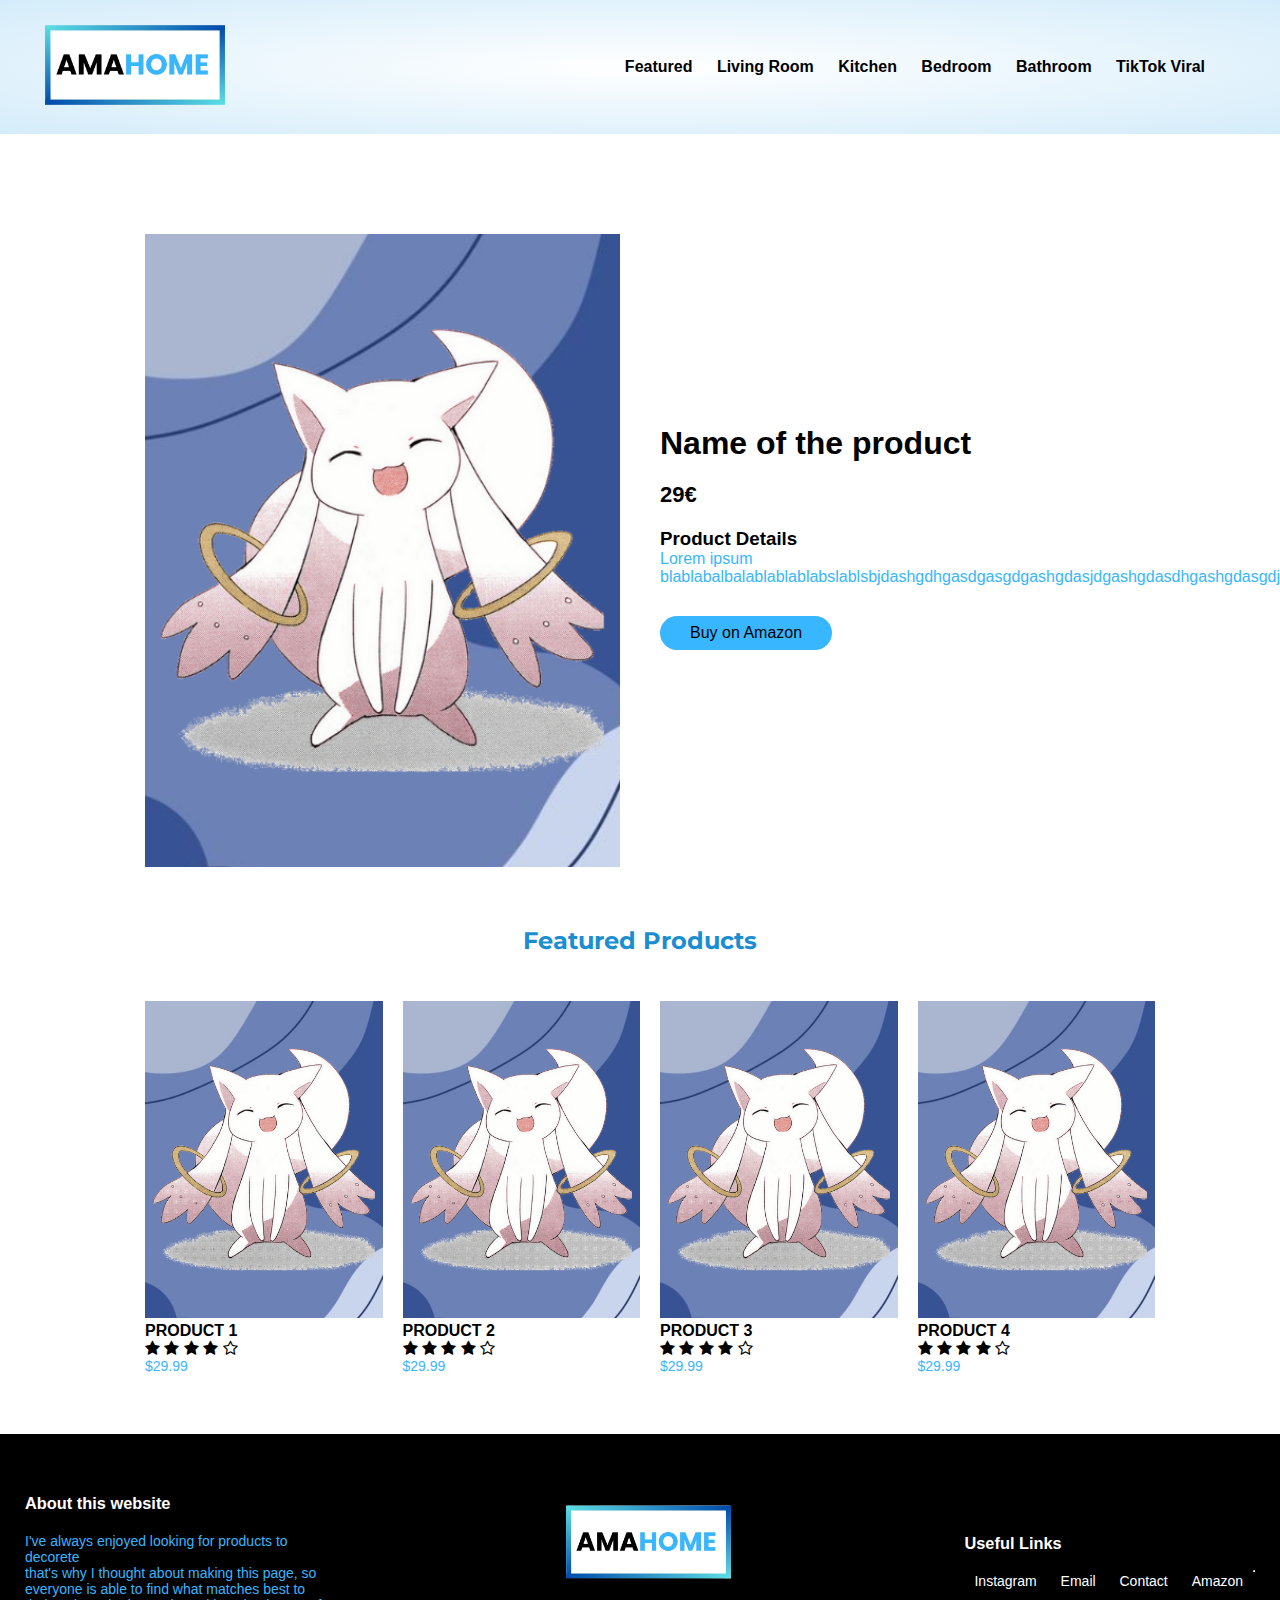
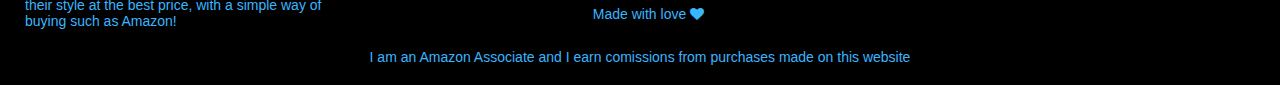
<file: 01.html>
<!DOCTYPE html>

<head lang="en">

    <head>
        <meta charset="UTF-8">
        <meta name="viewport" content="width=device-width, initial-scale=1.0">
        <title>Document</title>
        <link rel="stylesheet" type="text/css" href="styles.css">
        <link rel="preconnect" href="https://fonts.gstatic.com" crossorigin>
        <link href="https://fonts.googleapis.com/css2?family=Montserrat:wght@300&display=swap" rel="stylesheet">
        <link rel="stylesheet" href="https://cdnjs.cloudflare.com/ajax/libs/font-awesome/4.7.0/css/font-awesome.css">
    </head>

<body>
    <div class="header">
        <div class="container">
            <div class="navbar">
                <div class="logo">
                    <img src="images/logopng.png">
                </div>
                <nav>
                    <ul id="MenuItems">
                        <li>
                            <a href="index.html">Featured</a>
                            <a href="livingroom.html">Living Room</a>
                            <a href="kitchen.html">Kitchen</a>
                            <a href="bedroom.html">Bedroom</a>
                            <a href="bathroom.html">Bathroom</a>
                            <a href="tiktok.html">TikTok Viral</a>
                        </li>
                    </ul>
                </nav>
                <img src="images/navbtn.png" class="menu-icon" onclick="menutoggle()">
            </div>
        </div>
    </div>
    </div>
    <!---
  ___ ___  ___  ___  _   _  ___ _____ 
 | _ \ _ \/ _ \|   \| | | |/ __|_   _|
 |  _/   / (_) | |) | |_| | (__  | |  
 |_| |_|_\\___/|___/ \___/ \___| |_|  
-->
    <div class="small-container single-product">
        <div class="row">
            <div class="col-2">
                <img src="images/Diseño sin título.png" width="100%">
            </div>
            <div class="col-2">
                <p></p>
                <!-- NAME OF THE PRODUCT -->
                <h1>Name of the product</h1>
                <!-- PRICE -->
                <h4>29€</h4>
                <h3>Product Details</h3>
                <!-- DETAILS -->
                <p> Lorem ipsum blablabalbalablablablabslablsbjdashgdhgasdgasgdgashgdasjdgashgdasdhgashgdasgdj</p>
                <!-- LINK -->
                <a href="https://amazon.com" class="btn">Buy on Amazon</a>
            </div>
        </div>
    </div>
    <!-- FEATURED PRODUCTS -->
    <div class="small-container">
        <h2 class="title">Featured Products</h2>
        <div class="row">
            <div class="col-3">
                <a href="01.html"> <img src="images/Diseño sin título.png"></a>
                <!-- NAME OF THE PRODCT -->
                <h4>PRODUCT 1</h4>
                <!-- RATINGS -->
                <div class="rating">
                    <i class="fa fa-star"></i>
                    <i class="fa fa-star"></i>
                    <i class="fa fa-star"></i>
                    <i class="fa fa-star"></i>
                    <i class="fa fa-star-o"></i>
                </div>
                <!-- PRICE -->
                <p id="price-tag">$29.99</p>
            </div>

            <!-- Next Product -->

            <div class="col-3">
                <a href="01.html"> <img src="images/Diseño sin título.png"></a>
                <!-- NAME OF THE PRODCT -->
                <h4>PRODUCT 2</h4>
                <!-- RATINGS -->
                <div class="rating">
                    <i class="fa fa-star"></i>
                    <i class="fa fa-star"></i>
                    <i class="fa fa-star"></i>
                    <i class="fa fa-star"></i>
                    <i class="fa fa-star-o"></i>
                </div>
                <!-- PRICE -->
                <p id="price-tag">$29.99</p>
            </div>

            <!-- Next Product -->

            <div class="col-3">
                <a href="01.html"> <img src="images/Diseño sin título.png"></a>
                <!-- NAME OF THE PRODCT -->
                <h4>PRODUCT 3</h4>
                <!-- RATINGS -->
                <div class="rating">
                    <i class="fa fa-star"></i>
                    <i class="fa fa-star"></i>
                    <i class="fa fa-star"></i>
                    <i class="fa fa-star"></i>
                    <i class="fa fa-star-o"></i>
                </div>
                <!-- PRICE -->
                <p id="price-tag">$29.99</p>
            </div>

            <!-- Next Product -->

            <div class="col-3">
                <a href="01.html"> <img src="images/Diseño sin título.png"></a>
                <!-- NAME OF THE PRODCT -->
                <h4>PRODUCT 4</h4>
                <!-- RATINGS -->
                <div class="rating">
                    <i class="fa fa-star"></i>
                    <i class="fa fa-star"></i>
                    <i class="fa fa-star"></i>
                    <i class="fa fa-star"></i>
                    <i class="fa fa-star-o"></i>
                </div>
                <!-- PRICE -->
                <p id="price-tag">$29.99</p>
            </div>

            <!-- Next Product -->

    </div>
    </div>

    <!-- Footer -->

    <div class="footer">
        <div class="container">
            <div class="row">
                <div class="footer-col-1">
                    <h3>About this website</h3>
                    <p> I've always enjoyed looking for products to decorete <br>
                        that's why I thought about making this page, so everyone is able to find what matches best to
                        their style at the best price, with a simple way of buying such as Amazon!</p>

                </div>
                <div class="footer-col-2">
                    <img src="images/logopng.png"">
                                <p>Made with love <i class=" fa fa-heart" aria-hidden="true"></i></p>
                </div>
                <div class="footer-col-3">
                    <h3>Useful Links</h3>
                    <ul>
                        <li>
                            <a href="">Instagram</a>
                            <a href="">Email</a>
                            <a href="">Contact</a>
                            <a href="Amazon.com">Amazon</a>
                        </li>
                    </ul>
                </div>
                <hr>
                <p class="copyright">I am an Amazon Associate and I earn comissions from purchases made on this website
                </p>
            </div>


</body>

<!-- JS for toggle menu  -->

<script>
    var MenuItems = document.getElementById("MenuItems");

    MenuItems.style.maxHeight = "0px";

    function menutoggle() {
        if (MenuItems.style.maxHeight == "0px") {
            MenuItems.style.maxHeight = "200px";
        }
        else {
            MenuItems.style.maxHeight = "0px";
        }
    }
</script>

</html>
</file>
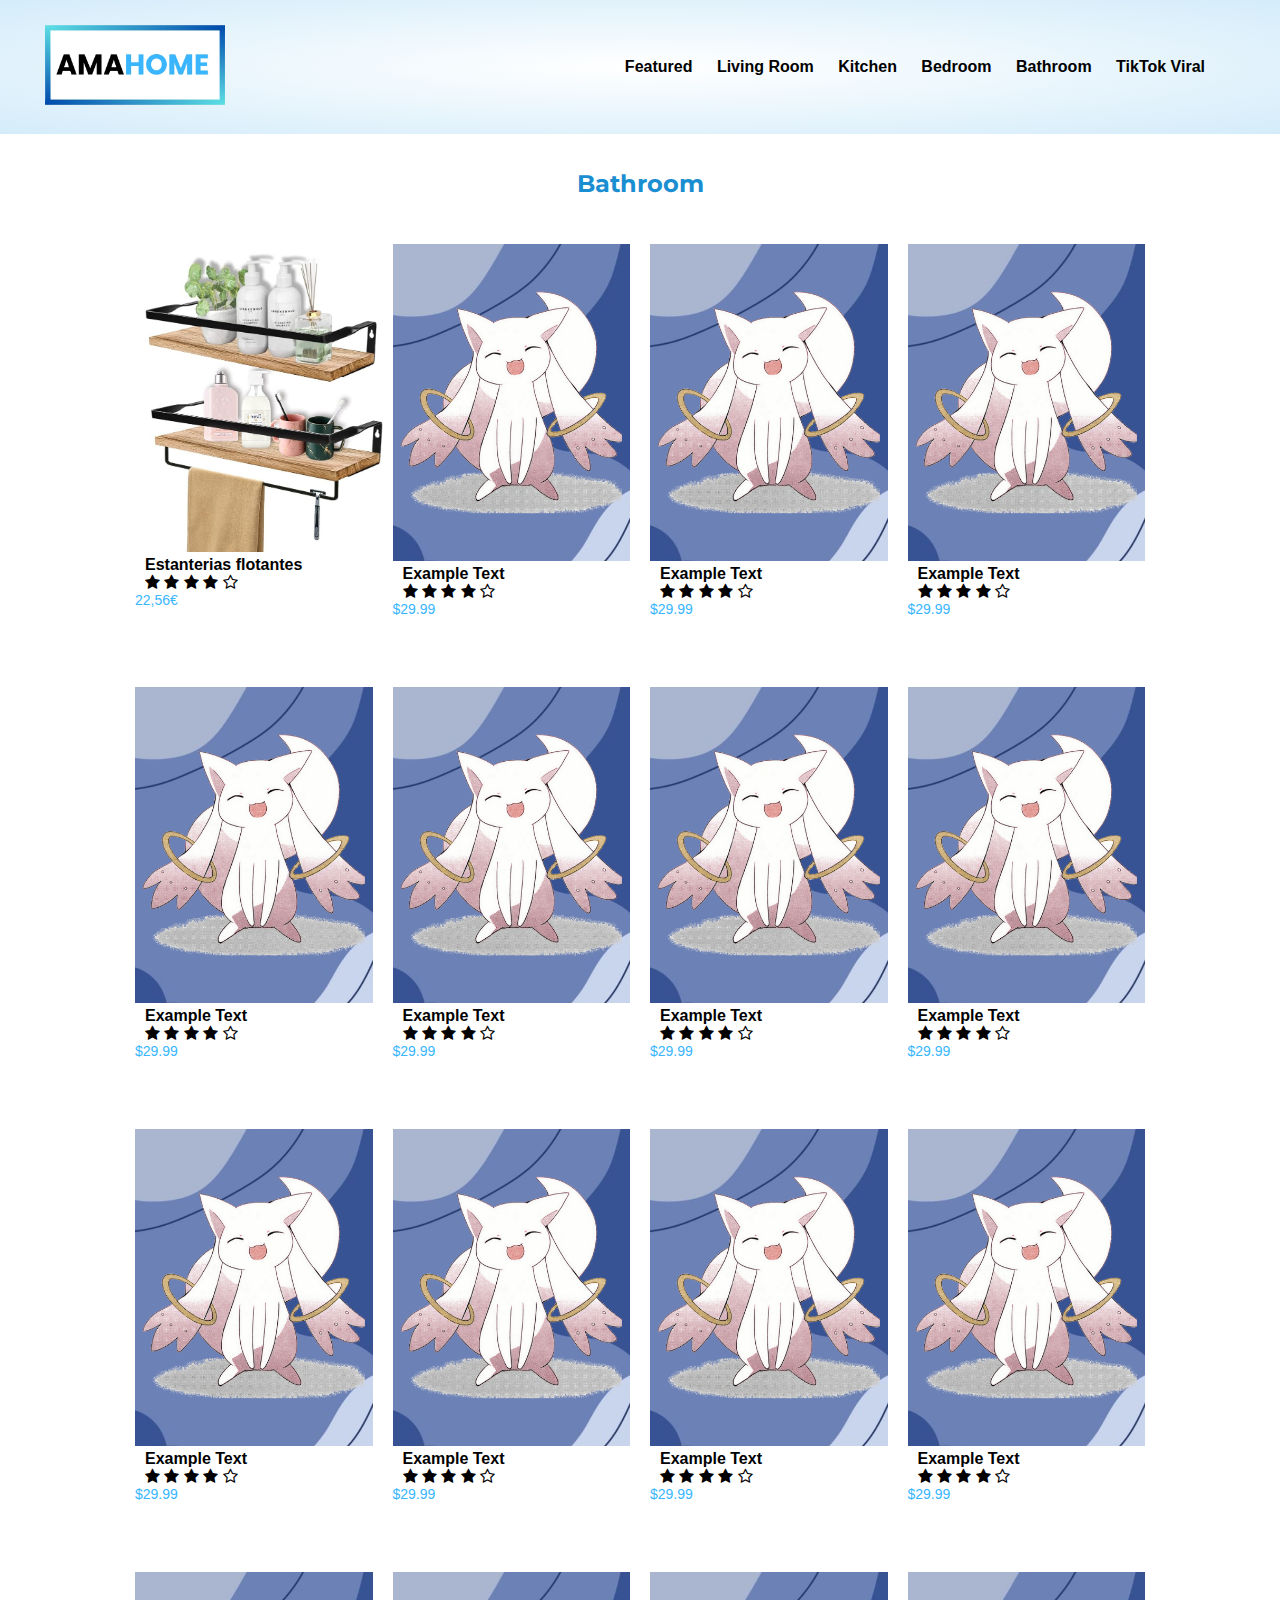
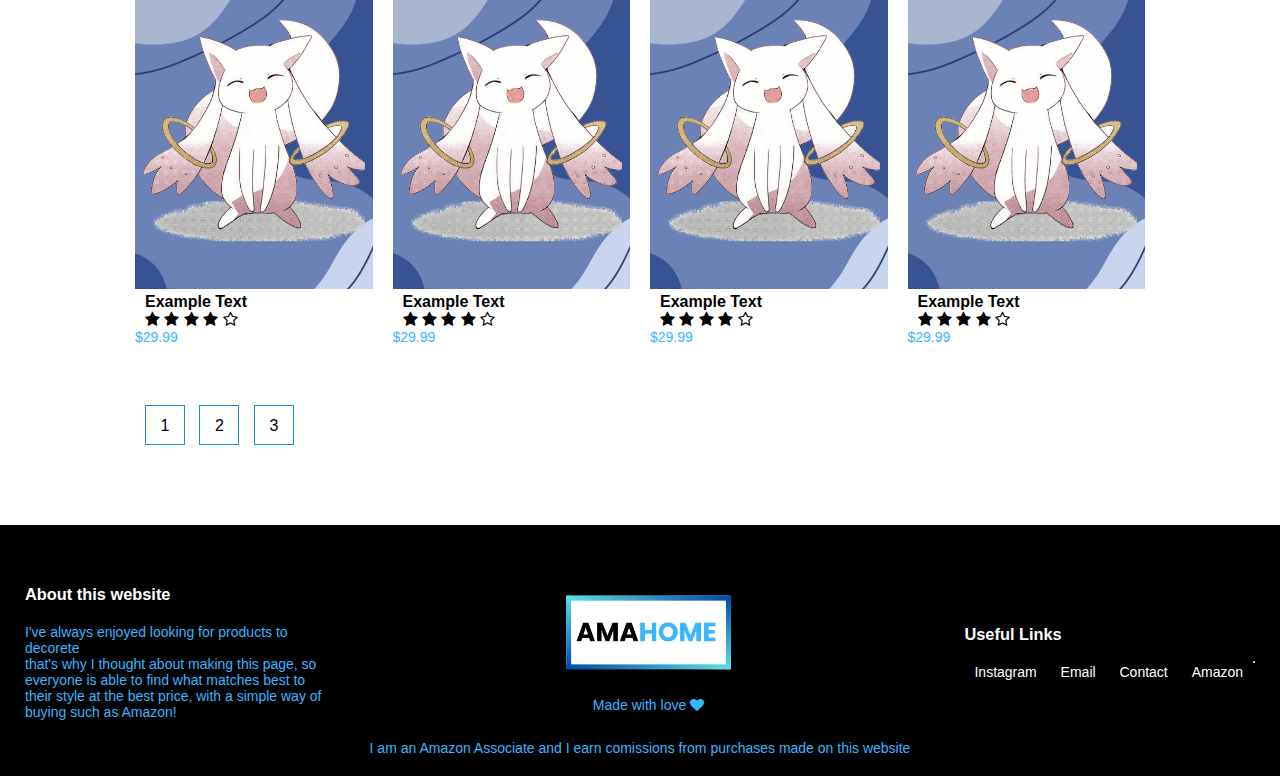
<file: bathroom.html>
<!DOCTYPE html>

<head lang="en">

    <head>
        <meta charset="UTF-8">
        <meta name="viewport" content="width=device-width, initial-scale=1.0">
        <title>Document</title>
        <link rel="stylesheet" type="text/css" href="styles.css">
        <link rel="preconnect" href="https://fonts.gstatic.com" crossorigin>
        <link href="https://fonts.googleapis.com/css2?family=Montserrat:wght@300&display=swap" rel="stylesheet">
        <link rel="stylesheet" href="https://cdnjs.cloudflare.com/ajax/libs/font-awesome/4.7.0/css/font-awesome.css">
    </head>

<body>
    <div class="header">
        <div class="container">
            <div class="navbar">
                <div class="logo">
                    <img src="images/logopng.png">
                </div>
                <nav>
                    <ul id="MenuItems">
                        <li>
                            <a href="index.html">Featured</a>
                            <a href="livingroom.html">Living Room</a>
                            <a href="kitchen.html">Kitchen</a>
                            <a href="bedroom.html">Bedroom</a>
                            <a href="bathroom.html">Bathroom</a>
                            <a href="tiktok.html">TikTok Viral</a>
                        </li>
                    </ul>
                </nav>
                <img src="images/navbtn.png" class="menu-icon" onclick="menutoggle()">
            </div>
            <!-- <div class="row">
            <div class="col-2">
                <h1>Living Room</h1>
                <br>
                <p> One of the most important areas of the house,<br> therefore decoration should be too!</p>

            </div>
            <div class="col-2">
                <img src="images/thumbnail/img.png">
            </div> -->
        </div>
    </div>
    </div>


    <div class="small-container">
        <h2 class="title">Bathroom</h2>
        <div class="row">

              <!---Featured-->

            <div class="col-3">
                <a href="Products/Bathroom/01/01.html"><img src="Products/Bathroom/01/Images/01.jpg"></a>
                <h4>Estanterias flotantes</h4>
                <div class="rating">
                    <i class="fa fa-star"></i>
                    <i class="fa fa-star"></i>
                    <i class="fa fa-star"></i>
                    <i class="fa fa-star"></i>
                    <i class="fa fa-star-o"></i>
                </div>
                <p>22,56€</p>
            </div>
            <div class="col-3">
                <img src="images/Diseño sin título.png">
                <h4> Example Text</h4>
                <div class="rating">
                    <i class="fa fa-star"></i>
                    <i class="fa fa-star"></i>
                    <i class="fa fa-star"></i>
                    <i class="fa fa-star"></i>
                    <i class="fa fa-star-o"></i>
                </div>
                <p>$29.99</p>
            </div>
            <div class="col-3">
                <img src="images/Diseño sin título.png">
                <h4> Example Text</h4>
                <div class="rating">
                    <i class="fa fa-star"></i>
                    <i class="fa fa-star"></i>
                    <i class="fa fa-star"></i>
                    <i class="fa fa-star"></i>
                    <i class="fa fa-star-o"></i>
                </div>
                <p>$29.99</p>
            </div>
            <div class="col-3">
                <img src="images/Diseño sin título.png">
                <h4> Example Text</h4>
                <div class="rating">
                    <i class="fa fa-star"></i>
                    <i class="fa fa-star"></i>
                    <i class="fa fa-star"></i>
                    <i class="fa fa-star"></i>
                    <i class="fa fa-star-o"></i>
                </div>
                <p>$29.99</p>
            </div>
            <div class="col-3">
                <img src="images/Diseño sin título.png">
                <h4> Example Text</h4>
                <div class="rating">
                    <i class="fa fa-star"></i>
                    <i class="fa fa-star"></i>
                    <i class="fa fa-star"></i>
                    <i class="fa fa-star"></i>
                    <i class="fa fa-star-o"></i>
                </div>
                <p>$29.99</p>
            </div>
            <div class="col-3">
                <img src="images/Diseño sin título.png">
                <h4> Example Text</h4>
                <div class="rating">
                    <i class="fa fa-star"></i>
                    <i class="fa fa-star"></i>
                    <i class="fa fa-star"></i>
                    <i class="fa fa-star"></i>
                    <i class="fa fa-star-o"></i>
                </div>
                <p>$29.99</p>
            </div>
            <div class="col-3">
                <img src="images/Diseño sin título.png">
                <h4> Example Text</h4>
                <div class="rating">
                    <i class="fa fa-star"></i>
                    <i class="fa fa-star"></i>
                    <i class="fa fa-star"></i>
                    <i class="fa fa-star"></i>
                    <i class="fa fa-star-o"></i>
                </div>
                <p>$29.99</p>
            </div>
            <div class="col-3">
                <img src="images/Diseño sin título.png">
                <h4> Example Text</h4>
                <div class="rating">
                    <i class="fa fa-star"></i>
                    <i class="fa fa-star"></i>
                    <i class="fa fa-star"></i>
                    <i class="fa fa-star"></i>
                    <i class="fa fa-star-o"></i>
                </div>
                <p>$29.99</p>
            </div>
            <div class="col-3">
                <img src="images/Diseño sin título.png">
                <h4> Example Text</h4>
                <div class="rating">
                    <i class="fa fa-star"></i>
                    <i class="fa fa-star"></i>
                    <i class="fa fa-star"></i>
                    <i class="fa fa-star"></i>
                    <i class="fa fa-star-o"></i>
                </div>
                <p>$29.99</p>
            </div>
            <div class="col-3">
                <img src="images/Diseño sin título.png">
                <h4> Example Text</h4>
                <div class="rating">
                    <i class="fa fa-star"></i>
                    <i class="fa fa-star"></i>
                    <i class="fa fa-star"></i>
                    <i class="fa fa-star"></i>
                    <i class="fa fa-star-o"></i>
                </div>
                <p>$29.99</p>
            </div>
            <div class="col-3">
                <img src="images/Diseño sin título.png">
                <h4> Example Text</h4>
                <div class="rating">
                    <i class="fa fa-star"></i>
                    <i class="fa fa-star"></i>
                    <i class="fa fa-star"></i>
                    <i class="fa fa-star"></i>
                    <i class="fa fa-star-o"></i>
                </div>
                <p>$29.99</p>
            </div>
            <div class="col-3">
                <img src="images/Diseño sin título.png">
                <h4> Example Text</h4>
                <div class="rating">
                    <i class="fa fa-star"></i>
                    <i class="fa fa-star"></i>
                    <i class="fa fa-star"></i>
                    <i class="fa fa-star"></i>
                    <i class="fa fa-star-o"></i>
                </div>
                <p>$29.99</p>
            </div>
            <div class="col-3">
                <img src="images/Diseño sin título.png">
                <h4> Example Text</h4>
                <div class="rating">
                    <i class="fa fa-star"></i>
                    <i class="fa fa-star"></i>
                    <i class="fa fa-star"></i>
                    <i class="fa fa-star"></i>
                    <i class="fa fa-star-o"></i>
                </div>
                <p>$29.99</p>
            </div>
            <div class="col-3">
                <img src="images/Diseño sin título.png">
                <h4> Example Text</h4>
                <div class="rating">
                    <i class="fa fa-star"></i>
                    <i class="fa fa-star"></i>
                    <i class="fa fa-star"></i>
                    <i class="fa fa-star"></i>
                    <i class="fa fa-star-o"></i>
                </div>
                <p>$29.99</p>
            </div>
            <div class="col-3">
                <img src="images/Diseño sin título.png">
                <h4> Example Text</h4>
                <div class="rating">
                    <i class="fa fa-star"></i>
                    <i class="fa fa-star"></i>
                    <i class="fa fa-star"></i>
                    <i class="fa fa-star"></i>
                    <i class="fa fa-star-o"></i>
                </div>
                <p>$29.99</p>
            </div>
            <div class="col-3">
                <img src="images/Diseño sin título.png">
                <h4> Example Text</h4>
                <div class="rating">
                    <i class="fa fa-star"></i>
                    <i class="fa fa-star"></i>
                    <i class="fa fa-star"></i>
                    <i class="fa fa-star"></i>
                    <i class="fa fa-star-o"></i>
                </div>
                <p>$29.99</p>
            </div>
        </div>
        <div class="page-btn">
            <span><a href="page1-lvr">1</a></span>
            <span><a href="page2-lvr">2</a></span>
            <span><a href="page3-lvr">3</a></span>
            <!-- <span><i class=" fa fa-heart" aria-hidden="true"></i></span> -->
        </div>
    </div>

    <!-- Footer -->
    <div class="footer">
        <div class="container">
            <div class="row">
                <div class="footer-col-1">
                    <h3>About this website</h3>
                    <p> I've always enjoyed looking for products to decorete <br>
                        that's why I thought about making this page, so everyone is able to find what matches best to
                        their style at the best price, with a simple way of buying such as Amazon!</p>

                </div>
                <div class="footer-col-2">
                    <img src="images/logopng.png"">
                                <p>Made with love <i class=" fa fa-heart" aria-hidden="true"></i></p>
                </div>
                <div class="footer-col-3">
                    <h3>Useful Links</h3>
                    <ul>
                        <li>
                            <a href="">Instagram</a>
                            <a href="">Email</a>
                            <a href="">Contact</a>
                            <a href="Amazon.com">Amazon</a>
                        </li>
                    </ul>
                </div>
                <hr>
                <p class="copyright">I am an Amazon Associate and I earn comissions from purchases made on this website
                </p>
            </div>


</body>

<!-- JS for toggle menu  -->

<script>
    var MenuItems = document.getElementById("MenuItems");

    MenuItems.style.maxHeight = "0px";

    function menutoggle() {
        if (MenuItems.style.maxHeight == "0px") {
            MenuItems.style.maxHeight = "200px";
        }
        else {
            MenuItems.style.maxHeight = "0px";
        }
    }
</script>




</html>
</file>
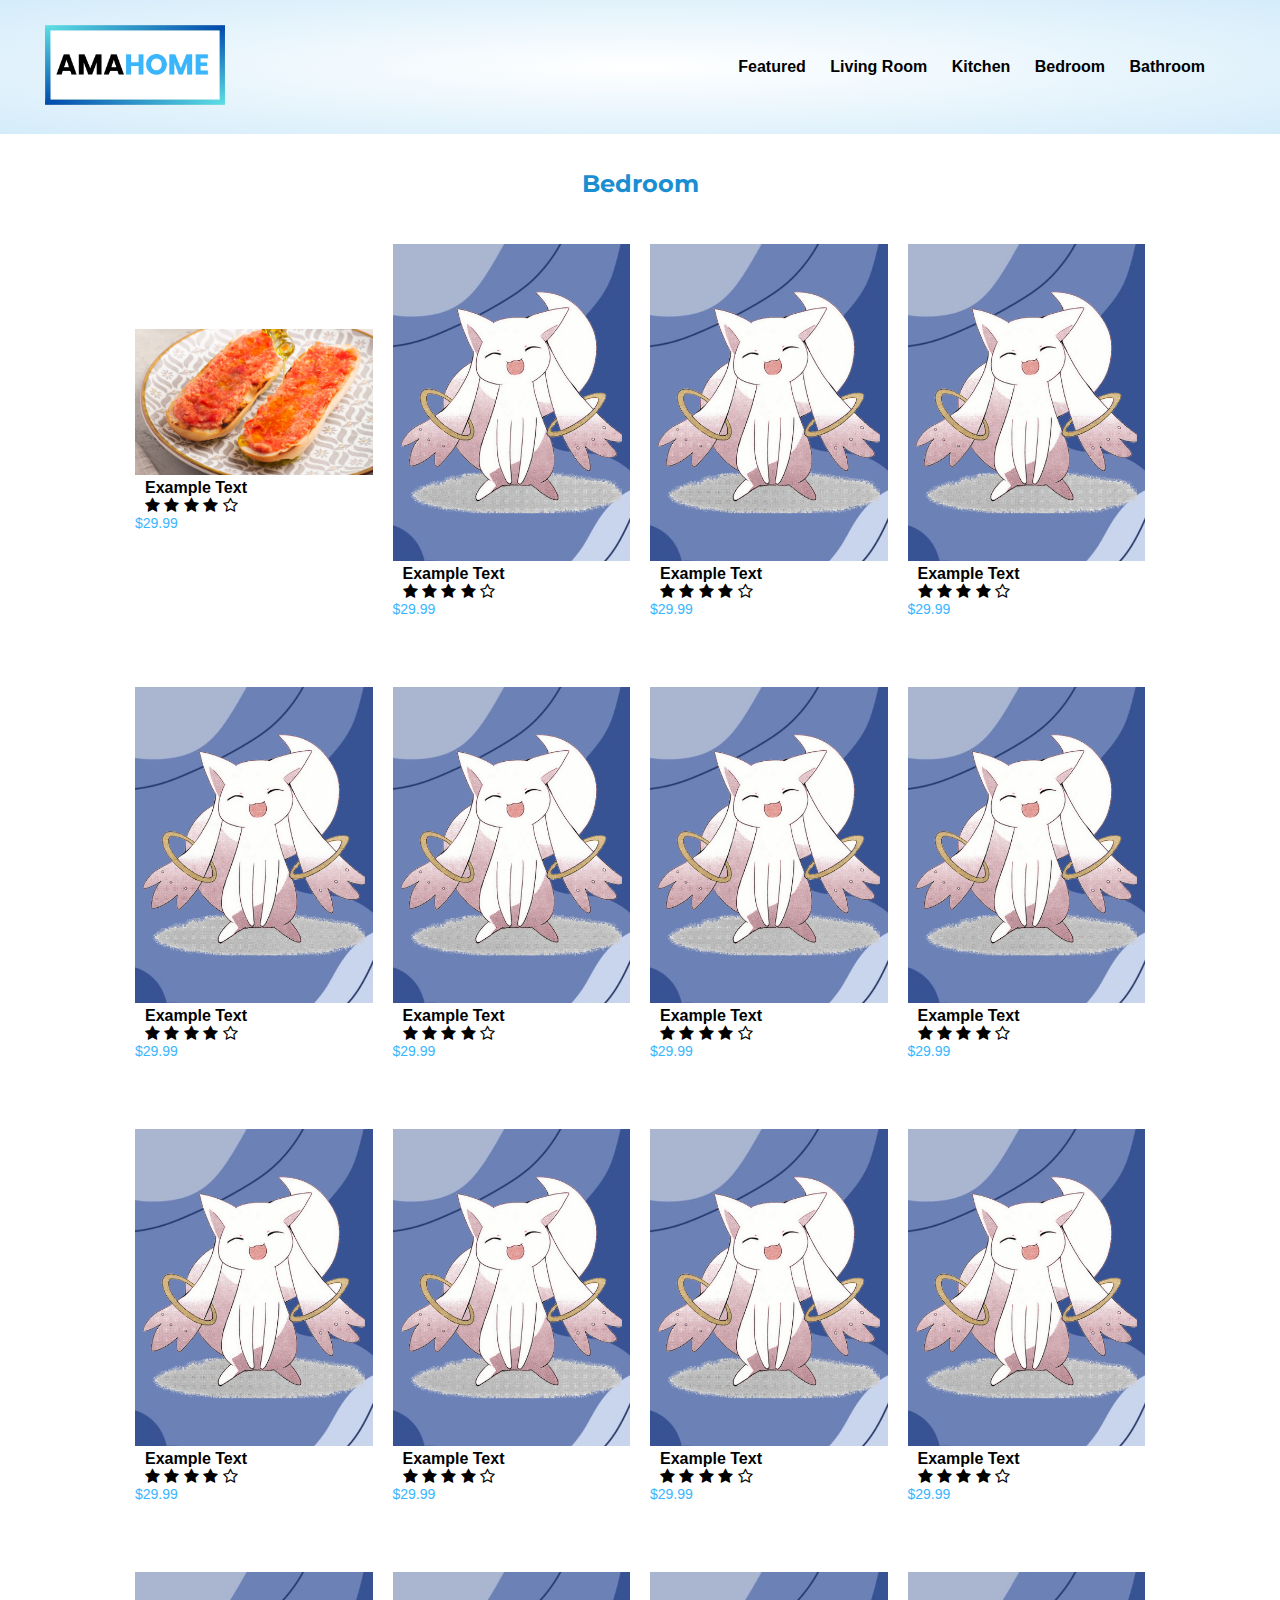
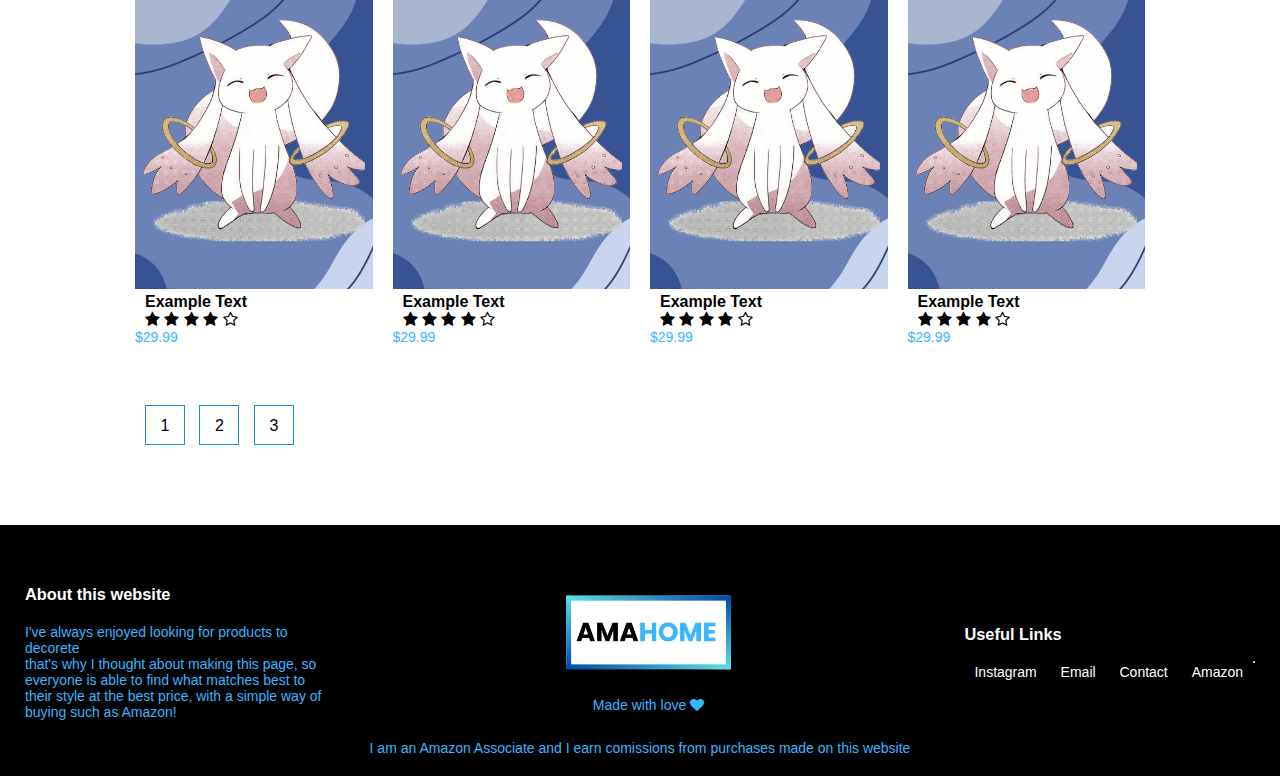
<file: bedroom.html>
<!DOCTYPE html>

<head lang="en">

    <head>
        <meta charset="UTF-8">
        <meta name="viewport" content="width=device-width, initial-scale=1.0">
        <title>Document</title>
        <link rel="stylesheet" type="text/css" href="styles.css">
        <link rel="preconnect" href="https://fonts.gstatic.com" crossorigin>
        <link href="https://fonts.googleapis.com/css2?family=Montserrat:wght@300&display=swap" rel="stylesheet">
        <link rel="stylesheet" href="https://cdnjs.cloudflare.com/ajax/libs/font-awesome/4.7.0/css/font-awesome.css">
    </head>

<body>
    <div class="header">
        <div class="container">
            <div class="navbar">
                <div class="logo">
                    <img src="images/logopng.png">
                </div>
                <nav>
                    <ul id="MenuItems">
                        <li>
                            <a href="index.html">Featured</a>
                            <a href="livingroom.html">Living Room</a>
                            <a href="kitchen.html">Kitchen</a>
                            <a href="bedroom.html">Bedroom</a>
                            <a href="bathroom.html">Bathroom</a>
                        </li>
                    </ul>
                </nav>
                <img src="images/navbtn.png" class="menu-icon" onclick="menutoggle()">
            </div>
            <!-- <div class="row">
            <div class="col-2">
                <h1>Living Room</h1>
                <br>
                <p> One of the most important areas of the house,<br> therefore decoration should be too!</p>

            </div>
            <div class="col-2">
                <img src="images/thumbnail/img.png">
            </div> -->
        </div>
    </div>
    </div>



    <!---Featured-->

    <div class="small-container">
        <h2 class="title">Bedroom</h2>
        <div class="row">
            <div class="col-3">
                <img src="images/WEB.jpg">
                <h4> Example Text</h4>
                <div class="rating">
                    <i class="fa fa-star"></i>
                    <i class="fa fa-star"></i>
                    <i class="fa fa-star"></i>
                    <i class="fa fa-star"></i>
                    <i class="fa fa-star-o"></i>
                </div>
                <p>$29.99</p>
            </div>
            <div class="col-3">
                <img src="images/Diseño sin título.png">
                <h4> Example Text</h4>
                <div class="rating">
                    <i class="fa fa-star"></i>
                    <i class="fa fa-star"></i>
                    <i class="fa fa-star"></i>
                    <i class="fa fa-star"></i>
                    <i class="fa fa-star-o"></i>
                </div>
                <p>$29.99</p>
            </div>
            <div class="col-3">
                <img src="images/Diseño sin título.png">
                <h4> Example Text</h4>
                <div class="rating">
                    <i class="fa fa-star"></i>
                    <i class="fa fa-star"></i>
                    <i class="fa fa-star"></i>
                    <i class="fa fa-star"></i>
                    <i class="fa fa-star-o"></i>
                </div>
                <p>$29.99</p>
            </div>
            <div class="col-3">
                <img src="images/Diseño sin título.png">
                <h4> Example Text</h4>
                <div class="rating">
                    <i class="fa fa-star"></i>
                    <i class="fa fa-star"></i>
                    <i class="fa fa-star"></i>
                    <i class="fa fa-star"></i>
                    <i class="fa fa-star-o"></i>
                </div>
                <p>$29.99</p>
            </div>
            <div class="col-3">
                <img src="images/Diseño sin título.png">
                <h4> Example Text</h4>
                <div class="rating">
                    <i class="fa fa-star"></i>
                    <i class="fa fa-star"></i>
                    <i class="fa fa-star"></i>
                    <i class="fa fa-star"></i>
                    <i class="fa fa-star-o"></i>
                </div>
                <p>$29.99</p>
            </div>
            <div class="col-3">
                <img src="images/Diseño sin título.png">
                <h4> Example Text</h4>
                <div class="rating">
                    <i class="fa fa-star"></i>
                    <i class="fa fa-star"></i>
                    <i class="fa fa-star"></i>
                    <i class="fa fa-star"></i>
                    <i class="fa fa-star-o"></i>
                </div>
                <p>$29.99</p>
            </div>
            <div class="col-3">
                <img src="images/Diseño sin título.png">
                <h4> Example Text</h4>
                <div class="rating">
                    <i class="fa fa-star"></i>
                    <i class="fa fa-star"></i>
                    <i class="fa fa-star"></i>
                    <i class="fa fa-star"></i>
                    <i class="fa fa-star-o"></i>
                </div>
                <p>$29.99</p>
            </div>
            <div class="col-3">
                <img src="images/Diseño sin título.png">
                <h4> Example Text</h4>
                <div class="rating">
                    <i class="fa fa-star"></i>
                    <i class="fa fa-star"></i>
                    <i class="fa fa-star"></i>
                    <i class="fa fa-star"></i>
                    <i class="fa fa-star-o"></i>
                </div>
                <p>$29.99</p>
            </div>
            <div class="col-3">
                <img src="images/Diseño sin título.png">
                <h4> Example Text</h4>
                <div class="rating">
                    <i class="fa fa-star"></i>
                    <i class="fa fa-star"></i>
                    <i class="fa fa-star"></i>
                    <i class="fa fa-star"></i>
                    <i class="fa fa-star-o"></i>
                </div>
                <p>$29.99</p>
            </div>
            <div class="col-3">
                <img src="images/Diseño sin título.png">
                <h4> Example Text</h4>
                <div class="rating">
                    <i class="fa fa-star"></i>
                    <i class="fa fa-star"></i>
                    <i class="fa fa-star"></i>
                    <i class="fa fa-star"></i>
                    <i class="fa fa-star-o"></i>
                </div>
                <p>$29.99</p>
            </div>
            <div class="col-3">
                <img src="images/Diseño sin título.png">
                <h4> Example Text</h4>
                <div class="rating">
                    <i class="fa fa-star"></i>
                    <i class="fa fa-star"></i>
                    <i class="fa fa-star"></i>
                    <i class="fa fa-star"></i>
                    <i class="fa fa-star-o"></i>
                </div>
                <p>$29.99</p>
            </div>
            <div class="col-3">
                <img src="images/Diseño sin título.png">
                <h4> Example Text</h4>
                <div class="rating">
                    <i class="fa fa-star"></i>
                    <i class="fa fa-star"></i>
                    <i class="fa fa-star"></i>
                    <i class="fa fa-star"></i>
                    <i class="fa fa-star-o"></i>
                </div>
                <p>$29.99</p>
            </div>
            <div class="col-3">
                <img src="images/Diseño sin título.png">
                <h4> Example Text</h4>
                <div class="rating">
                    <i class="fa fa-star"></i>
                    <i class="fa fa-star"></i>
                    <i class="fa fa-star"></i>
                    <i class="fa fa-star"></i>
                    <i class="fa fa-star-o"></i>
                </div>
                <p>$29.99</p>
            </div>
            <div class="col-3">
                <img src="images/Diseño sin título.png">
                <h4> Example Text</h4>
                <div class="rating">
                    <i class="fa fa-star"></i>
                    <i class="fa fa-star"></i>
                    <i class="fa fa-star"></i>
                    <i class="fa fa-star"></i>
                    <i class="fa fa-star-o"></i>
                </div>
                <p>$29.99</p>
            </div>
            <div class="col-3">
                <img src="images/Diseño sin título.png">
                <h4> Example Text</h4>
                <div class="rating">
                    <i class="fa fa-star"></i>
                    <i class="fa fa-star"></i>
                    <i class="fa fa-star"></i>
                    <i class="fa fa-star"></i>
                    <i class="fa fa-star-o"></i>
                </div>
                <p>$29.99</p>
            </div>
            <div class="col-3">
                <img src="images/Diseño sin título.png">
                <h4> Example Text</h4>
                <div class="rating">
                    <i class="fa fa-star"></i>
                    <i class="fa fa-star"></i>
                    <i class="fa fa-star"></i>
                    <i class="fa fa-star"></i>
                    <i class="fa fa-star-o"></i>
                </div>
                <p>$29.99</p>
            </div>
        </div>
        <div class="page-btn">
            <span><a href="page1-lvr">1</a></span>
            <span><a href="page2-lvr">2</a></span>
            <span><a href="page3-lvr">3</a></span>
            <!-- <span><i class=" fa fa-heart" aria-hidden="true"></i></span> -->
        </div>
    </div>

    <!-- Footer -->

    <div class="footer">
        <div class="container">
            <div class="row">
                <div class="footer-col-1">
                    <h3>About this website</h3>
                    <p> I've always enjoyed looking for products to decorete <br>
                        that's why I thought about making this page, so everyone is able to find what matches best to
                        their style at the best price, with a simple way of buying such as Amazon!</p>

                </div>
                <div class="footer-col-2">
                    <img src="images/logopng.png"">
                                <p>Made with love <i class=" fa fa-heart" aria-hidden="true"></i></p>
                </div>
                <div class="footer-col-3">
                    <h3>Useful Links</h3>
                    <ul>
                        <li>
                            <a href="">Instagram</a>
                            <a href="">Email</a>
                            <a href="">Contact</a>
                            <a href="Amazon.com">Amazon</a>
                        </li>
                    </ul>
                </div>
                <hr>
                <p class="copyright">I am an Amazon Associate and I earn comissions from purchases made on this website
                </p>
            </div>

</body>

<!-- JS for toggle menu  -->

<script>
    var MenuItems = document.getElementById("MenuItems");

    MenuItems.style.maxHeight = "0px";

    function menutoggle() {
        if (MenuItems.style.maxHeight == "0px") {
            MenuItems.style.maxHeight = "200px";
        }
        else {
            MenuItems.style.maxHeight = "0px";
        }
    }
</script>




</html>
</file>
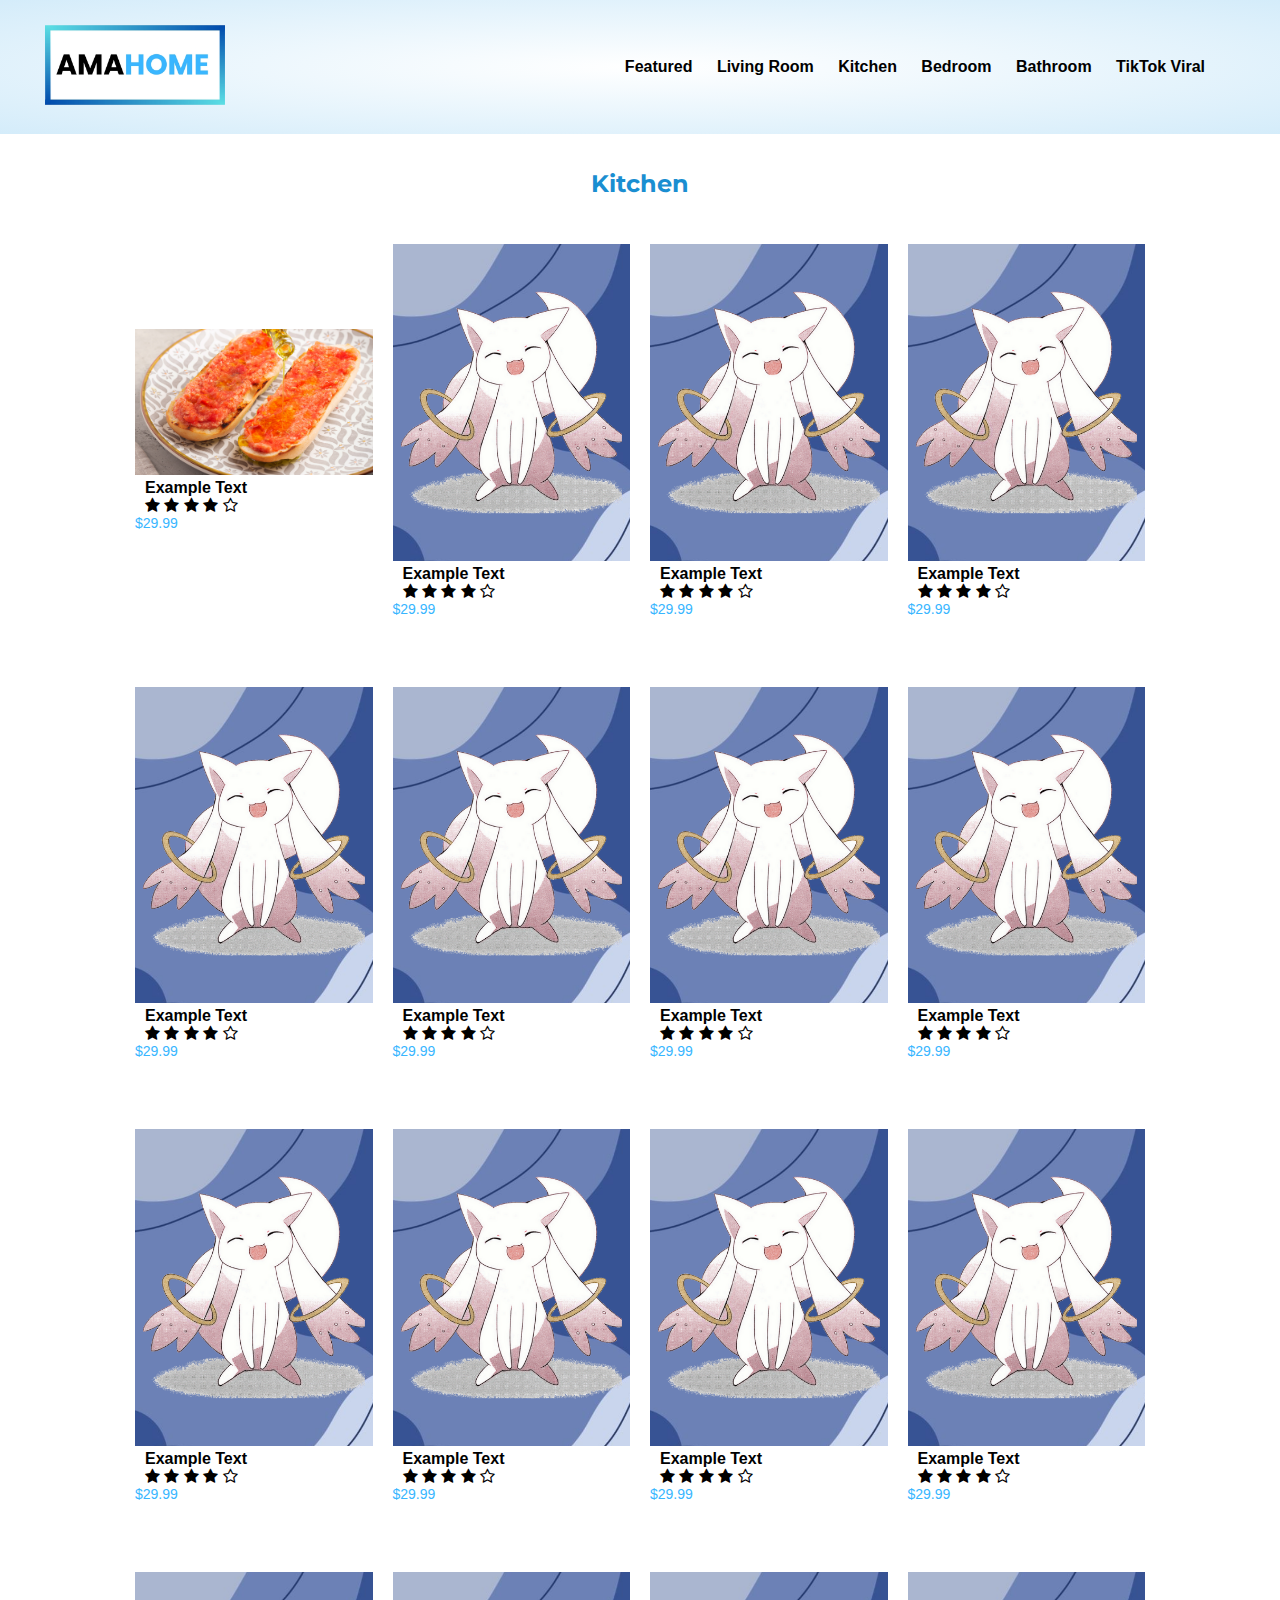
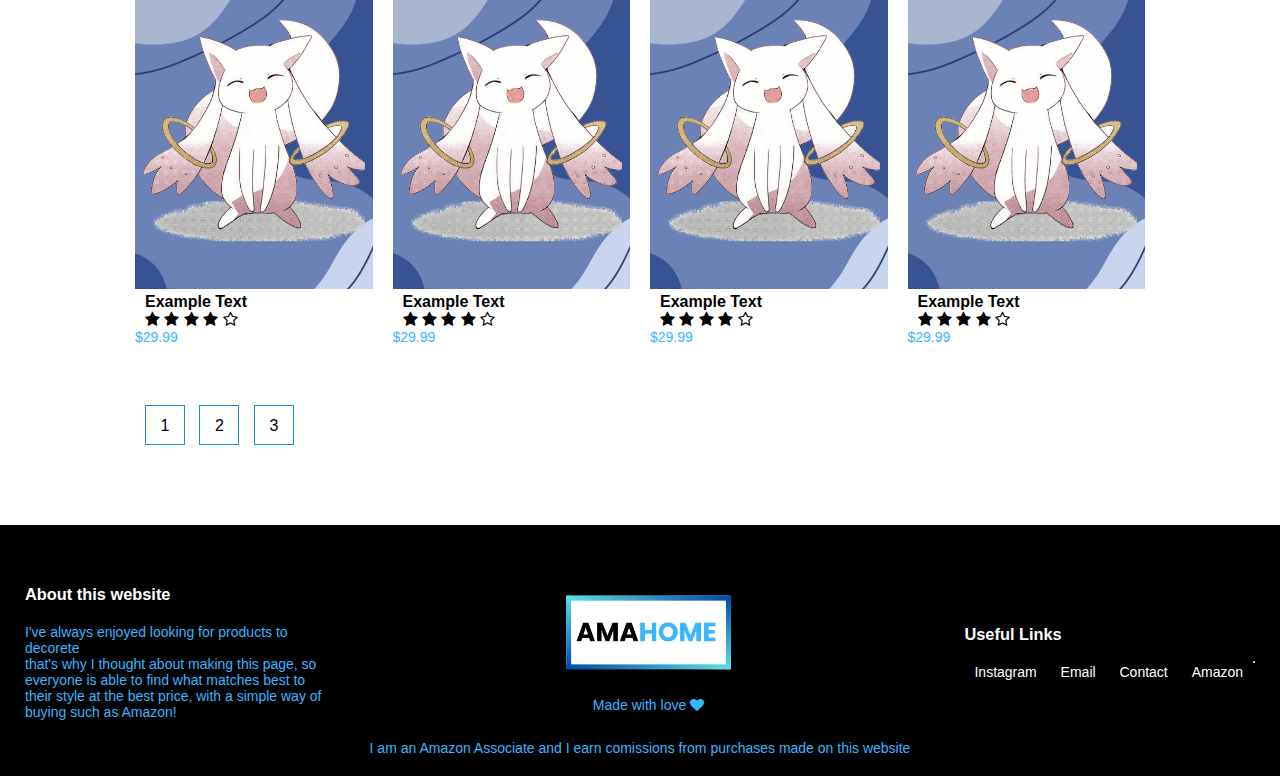
<file: kitchen.html>
<!DOCTYPE html>

<head lang="en">

    <head>
        <meta charset="UTF-8">
        <meta name="viewport" content="width=device-width, initial-scale=1.0">
        <title>Document</title>
        <link rel="stylesheet" type="text/css" href="styles.css">
        <link rel="preconnect" href="https://fonts.gstatic.com" crossorigin>
        <link href="https://fonts.googleapis.com/css2?family=Montserrat:wght@300&display=swap" rel="stylesheet">
        <link rel="stylesheet" href="https://cdnjs.cloudflare.com/ajax/libs/font-awesome/4.7.0/css/font-awesome.css">
    </head>

<body>
    <div class="header">
        <div class="container">
            <div class="navbar">
                <div class="logo">
                    <img src="images/logopng.png">
                </div>
                <nav>
                    <ul id="MenuItems">
                        <li>
                            <a href="index.html">Featured</a>
                            <a href="livingroom.html">Living Room</a>
                            <a href="kitchen.html">Kitchen</a>
                            <a href="bedroom.html">Bedroom</a>
                            <a href="bathroom.html">Bathroom</a>
                            <a href="tiktok.html">TikTok Viral</a>
                        </li>
                    </ul>
                </nav>
                <img src="images/navbtn.png" class="menu-icon" onclick="menutoggle()">
            </div>
            <!-- <div class="row">
            <div class="col-2">
                <h1>Living Room</h1>
                <br>
                <p> One of the most important areas of the house,<br> therefore decoration should be too!</p>

            </div>
            <div class="col-2">
                <img src="images/thumbnail/img.png">
            </div> -->
        </div>
    </div>
    </div>

    <!---Featured-->

    <div class="small-container">
        <h2 class="title">Kitchen</h2>
        <div class="row">
            <div class="col-3">
                <img src="images/WEB.jpg">
                <h4> Example Text</h4>
                <div class="rating">
                    <i class="fa fa-star"></i>
                    <i class="fa fa-star"></i>
                    <i class="fa fa-star"></i>
                    <i class="fa fa-star"></i>
                    <i class="fa fa-star-o"></i>
                </div>
                <p>$29.99</p>
            </div>
            <div class="col-3">
                <img src="images/Diseño sin título.png">
                <h4> Example Text</h4>
                <div class="rating">
                    <i class="fa fa-star"></i>
                    <i class="fa fa-star"></i>
                    <i class="fa fa-star"></i>
                    <i class="fa fa-star"></i>
                    <i class="fa fa-star-o"></i>
                </div>
                <p>$29.99</p>
            </div>
            <div class="col-3">
                <img src="images/Diseño sin título.png">
                <h4> Example Text</h4>
                <div class="rating">
                    <i class="fa fa-star"></i>
                    <i class="fa fa-star"></i>
                    <i class="fa fa-star"></i>
                    <i class="fa fa-star"></i>
                    <i class="fa fa-star-o"></i>
                </div>
                <p>$29.99</p>
            </div>
            <div class="col-3">
                <img src="images/Diseño sin título.png">
                <h4> Example Text</h4>
                <div class="rating">
                    <i class="fa fa-star"></i>
                    <i class="fa fa-star"></i>
                    <i class="fa fa-star"></i>
                    <i class="fa fa-star"></i>
                    <i class="fa fa-star-o"></i>
                </div>
                <p>$29.99</p>
            </div>
            <div class="col-3">
                <img src="images/Diseño sin título.png">
                <h4> Example Text</h4>
                <div class="rating">
                    <i class="fa fa-star"></i>
                    <i class="fa fa-star"></i>
                    <i class="fa fa-star"></i>
                    <i class="fa fa-star"></i>
                    <i class="fa fa-star-o"></i>
                </div>
                <p>$29.99</p>
            </div>
            <div class="col-3">
                <img src="images/Diseño sin título.png">
                <h4> Example Text</h4>
                <div class="rating">
                    <i class="fa fa-star"></i>
                    <i class="fa fa-star"></i>
                    <i class="fa fa-star"></i>
                    <i class="fa fa-star"></i>
                    <i class="fa fa-star-o"></i>
                </div>
                <p>$29.99</p>
            </div>
            <div class="col-3">
                <img src="images/Diseño sin título.png">
                <h4> Example Text</h4>
                <div class="rating">
                    <i class="fa fa-star"></i>
                    <i class="fa fa-star"></i>
                    <i class="fa fa-star"></i>
                    <i class="fa fa-star"></i>
                    <i class="fa fa-star-o"></i>
                </div>
                <p>$29.99</p>
            </div>
            <div class="col-3">
                <img src="images/Diseño sin título.png">
                <h4> Example Text</h4>
                <div class="rating">
                    <i class="fa fa-star"></i>
                    <i class="fa fa-star"></i>
                    <i class="fa fa-star"></i>
                    <i class="fa fa-star"></i>
                    <i class="fa fa-star-o"></i>
                </div>
                <p>$29.99</p>
            </div>
            <div class="col-3">
                <img src="images/Diseño sin título.png">
                <h4> Example Text</h4>
                <div class="rating">
                    <i class="fa fa-star"></i>
                    <i class="fa fa-star"></i>
                    <i class="fa fa-star"></i>
                    <i class="fa fa-star"></i>
                    <i class="fa fa-star-o"></i>
                </div>
                <p>$29.99</p>
            </div>
            <div class="col-3">
                <img src="images/Diseño sin título.png">
                <h4> Example Text</h4>
                <div class="rating">
                    <i class="fa fa-star"></i>
                    <i class="fa fa-star"></i>
                    <i class="fa fa-star"></i>
                    <i class="fa fa-star"></i>
                    <i class="fa fa-star-o"></i>
                </div>
                <p>$29.99</p>
            </div>
            <div class="col-3">
                <img src="images/Diseño sin título.png">
                <h4> Example Text</h4>
                <div class="rating">
                    <i class="fa fa-star"></i>
                    <i class="fa fa-star"></i>
                    <i class="fa fa-star"></i>
                    <i class="fa fa-star"></i>
                    <i class="fa fa-star-o"></i>
                </div>
                <p>$29.99</p>
            </div>
            <div class="col-3">
                <img src="images/Diseño sin título.png">
                <h4> Example Text</h4>
                <div class="rating">
                    <i class="fa fa-star"></i>
                    <i class="fa fa-star"></i>
                    <i class="fa fa-star"></i>
                    <i class="fa fa-star"></i>
                    <i class="fa fa-star-o"></i>
                </div>
                <p>$29.99</p>
            </div>
            <div class="col-3">
                <img src="images/Diseño sin título.png">
                <h4> Example Text</h4>
                <div class="rating">
                    <i class="fa fa-star"></i>
                    <i class="fa fa-star"></i>
                    <i class="fa fa-star"></i>
                    <i class="fa fa-star"></i>
                    <i class="fa fa-star-o"></i>
                </div>
                <p>$29.99</p>
            </div>
            <div class="col-3">
                <img src="images/Diseño sin título.png">
                <h4> Example Text</h4>
                <div class="rating">
                    <i class="fa fa-star"></i>
                    <i class="fa fa-star"></i>
                    <i class="fa fa-star"></i>
                    <i class="fa fa-star"></i>
                    <i class="fa fa-star-o"></i>
                </div>
                <p>$29.99</p>
            </div>
            <div class="col-3">
                <img src="images/Diseño sin título.png">
                <h4> Example Text</h4>
                <div class="rating">
                    <i class="fa fa-star"></i>
                    <i class="fa fa-star"></i>
                    <i class="fa fa-star"></i>
                    <i class="fa fa-star"></i>
                    <i class="fa fa-star-o"></i>
                </div>
                <p>$29.99</p>
            </div>
            <div class="col-3">
                <img src="images/Diseño sin título.png">
                <h4> Example Text</h4>
                <div class="rating">
                    <i class="fa fa-star"></i>
                    <i class="fa fa-star"></i>
                    <i class="fa fa-star"></i>
                    <i class="fa fa-star"></i>
                    <i class="fa fa-star-o"></i>
                </div>
                <p>$29.99</p>
            </div>
        </div>
        <div class="page-btn">
            <span><a href="page1-lvr">1</a></span>
            <span><a href="page2-lvr">2</a></span>
            <span><a href="page3-lvr">3</a></span>
            <!-- <span><i class=" fa fa-heart" aria-hidden="true"></i></span> -->
        </div>
    </div>

    <!-- Footer -->

    <div class="footer">
        <div class="container">
            <div class="row">
                <div class="footer-col-1">
                    <h3>About this website</h3>
                    <p> I've always enjoyed looking for products to decorete <br>
                        that's why I thought about making this page, so everyone is able to find what matches best to
                        their style at the best price, with a simple way of buying such as Amazon!</p>

                </div>
                <div class="footer-col-2">
                    <img src="images/logopng.png"">
                                <p>Made with love <i class=" fa fa-heart" aria-hidden="true"></i></p>
                </div>
                <div class="footer-col-3">
                    <h3>Useful Links</h3>
                    <ul>
                        <li>
                            <a href="">Instagram</a>
                            <a href="">Email</a>
                            <a href="">Contact</a>
                            <a href="Amazon.com">Amazon</a>
                        </li>
                    </ul>
                </div>
                <hr>
                <p class="copyright">I am an Amazon Associate and I earn comissions from purchases made on this website
                </p>
            </div>


</body>

<!-- JS for toggle menu  -->

<script>
    var MenuItems = document.getElementById("MenuItems");

    MenuItems.style.maxHeight = "0px";

    function menutoggle() {
        if (MenuItems.style.maxHeight == "0px") {
            MenuItems.style.maxHeight = "200px";
        }
        else {
            MenuItems.style.maxHeight = "0px";
        }
    }
</script>




</html>
</file>
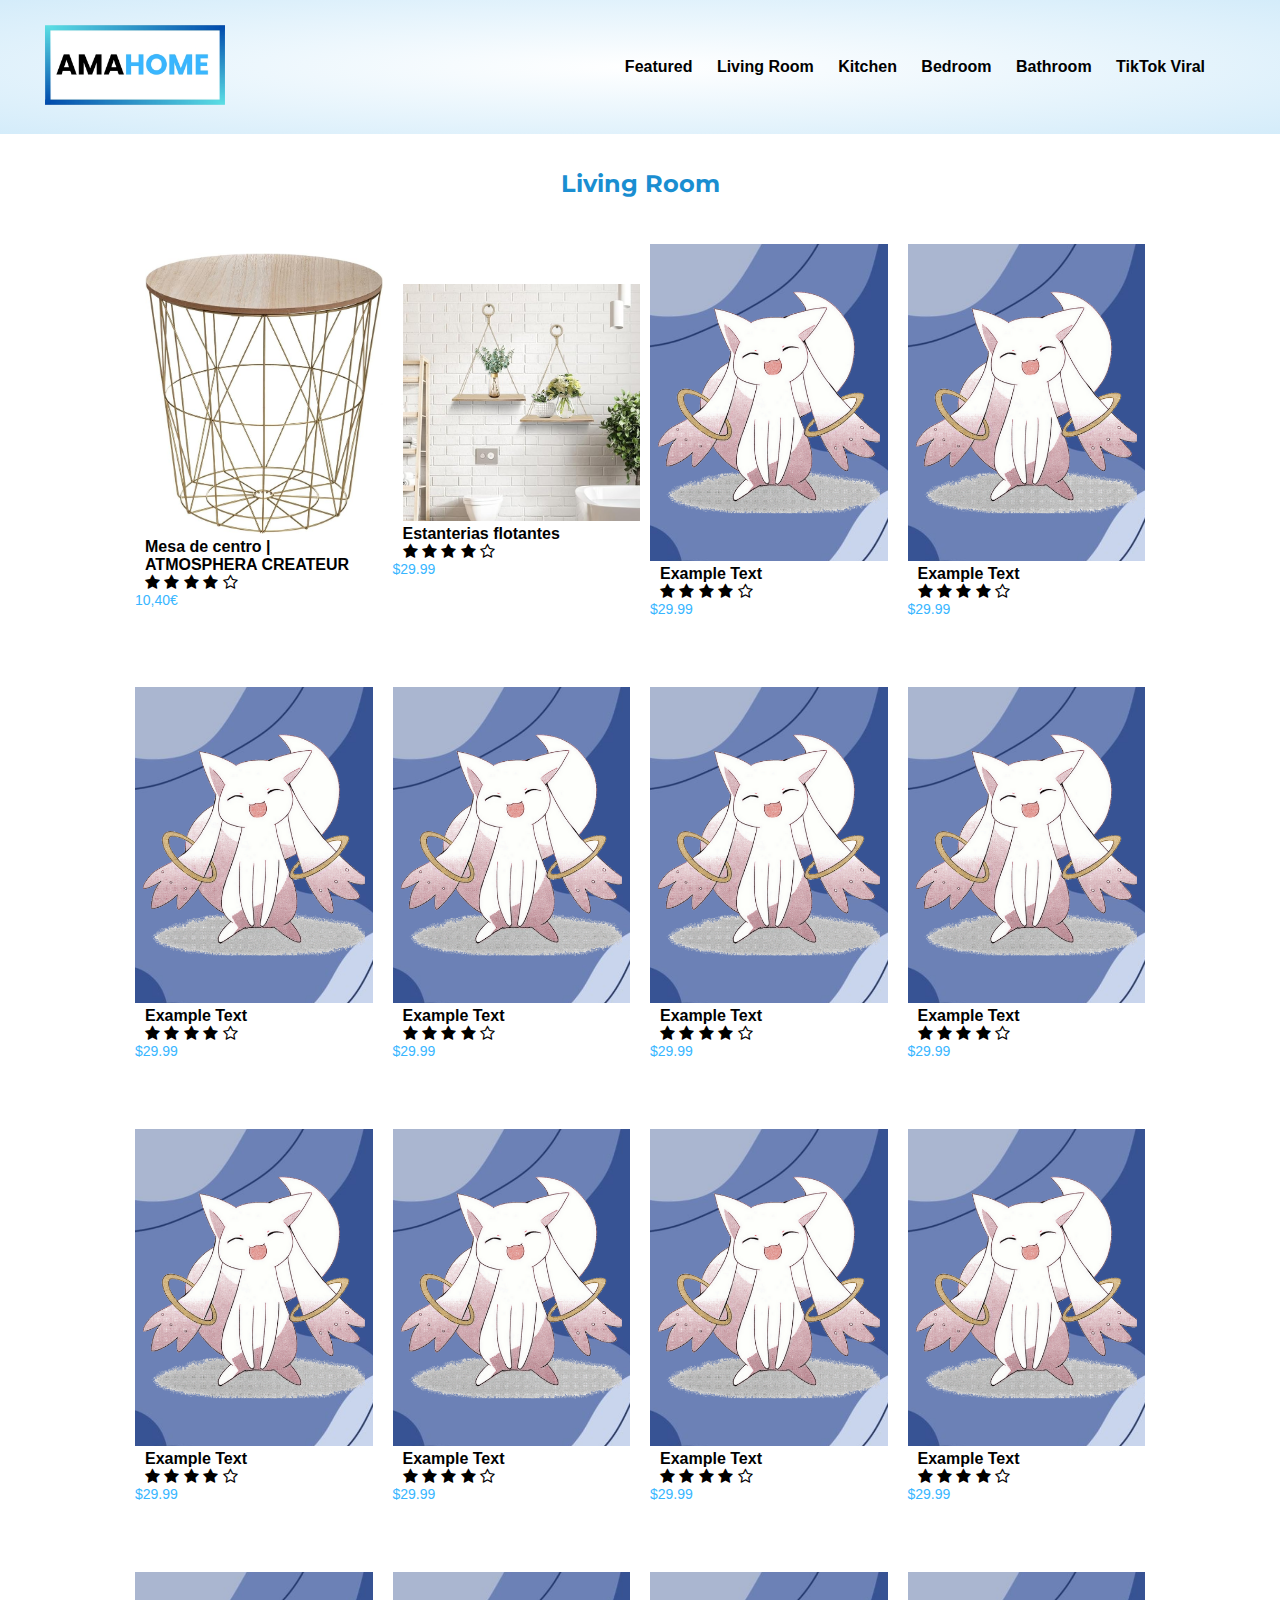
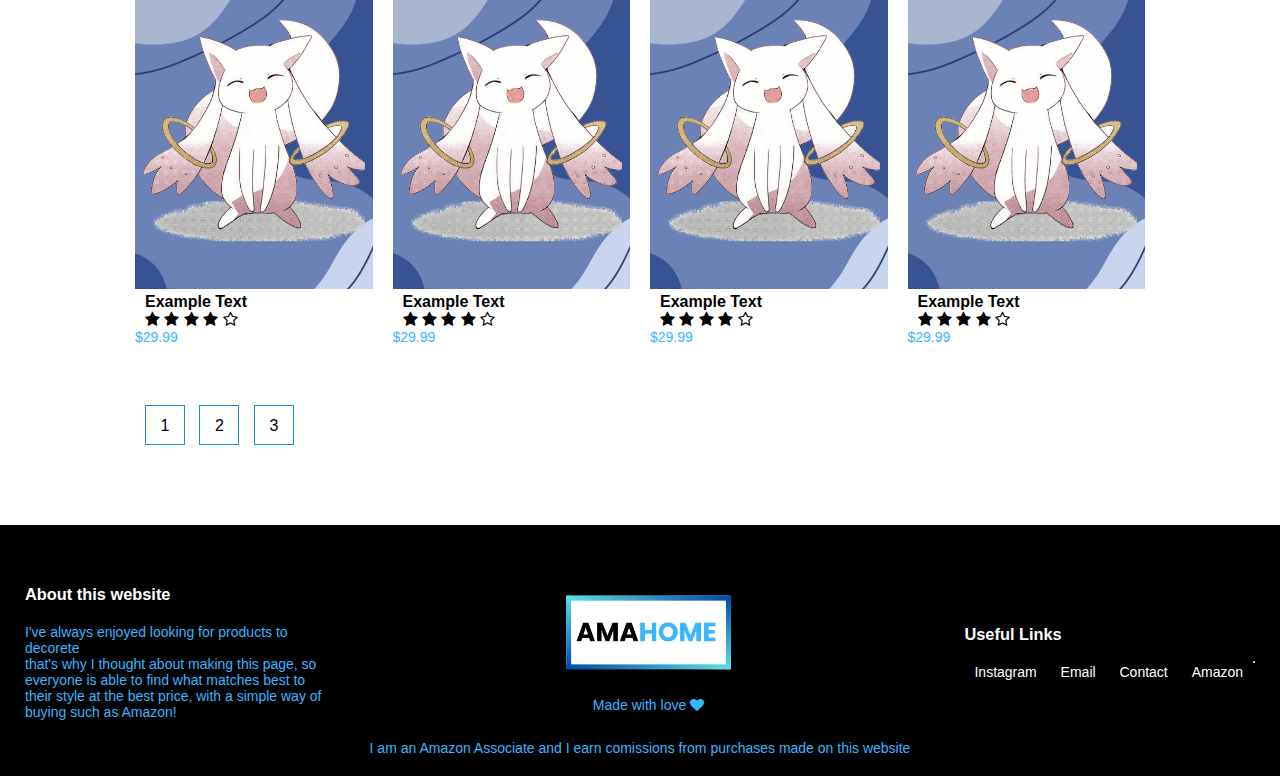
<file: livingroom.html>
<!DOCTYPE html>

<head lang="en">

    <head>
        <meta charset="UTF-8">
        <meta name="viewport" content="width=device-width, initial-scale=1.0">
        <title>Document</title>
        <link rel="stylesheet" type="text/css" href="styles.css">
        <link rel="preconnect" href="https://fonts.gstatic.com" crossorigin>
        <link href="https://fonts.googleapis.com/css2?family=Montserrat:wght@300&display=swap" rel="stylesheet">
        <link rel="stylesheet" href="https://cdnjs.cloudflare.com/ajax/libs/font-awesome/4.7.0/css/font-awesome.css">
    </head>

<body>
    <div class="header">
        <div class="container">
            <div class="navbar">
                <div class="logo">
                    <img src="images/logopng.png">
                </div>
                <nav>
                    <ul id="MenuItems">
                        <li>
                            <a href="index.html">Featured</a>
                            <a href="livingroom.html">Living Room</a>
                            <a href="kitchen.html">Kitchen</a>
                            <a href="bedroom.html">Bedroom</a>
                            <a href="bathroom.html">Bathroom</a>
                            <a href="tiktok.html">TikTok Viral</a>
                        </li>
                    </ul>
                </nav>
                <img src="images/navbtn.png" class="menu-icon" onclick="menutoggle()">
            </div>
            <!-- <div class="row">
            <div class="col-2">
                <h1>Living Room</h1>
                <br>
                <p> One of the most important areas of the house,<br> therefore decoration should be too!</p>

            </div>
            <div class="col-2">
                <img src="images/thumbnail/img.png">
            </div> -->
        </div>
    </div>
    </div>



    <!---Featured-->

    <div class="small-container">
        <h2 class="title">Living Room</h2>
        <div class="row">
            <div class="col-3">
                <a href="Products/LivingRoom/01/01.html"><img src="Products/LivingRoom/01/Images/01.jpg"></a>
                <h4> Mesa de centro | ATMOSPHERA CREATEUR</h4>
                <div class="rating">
                    <i class="fa fa-star"></i>
                    <i class="fa fa-star"></i>
                    <i class="fa fa-star"></i>
                    <i class="fa fa-star"></i>
                    <i class="fa fa-star-o"></i>
                </div>
                <p>10,40€</p>
            </div>
            <div class="col-3">
                <a href="Products/LivingRoom/02/02.html"> <img src="Products/LivingRoom/02/Images/04.jpg"></a>
                <h4>Estanterias flotantes</h4>
                <div class="rating">
                    <i class="fa fa-star"></i>
                    <i class="fa fa-star"></i>
                    <i class="fa fa-star"></i>
                    <i class="fa fa-star"></i>
                    <i class="fa fa-star-o"></i>
                </div>
                <p>$29.99</p>
            </div>
            <div class="col-3">
                <img src="images/Diseño sin título.png">
                <h4> Example Text</h4>
                <div class="rating">
                    <i class="fa fa-star"></i>
                    <i class="fa fa-star"></i>
                    <i class="fa fa-star"></i>
                    <i class="fa fa-star"></i>
                    <i class="fa fa-star-o"></i>
                </div>
                <p>$29.99</p>
            </div>
            <div class="col-3">
                <img src="images/Diseño sin título.png">
                <h4> Example Text</h4>
                <div class="rating">
                    <i class="fa fa-star"></i>
                    <i class="fa fa-star"></i>
                    <i class="fa fa-star"></i>
                    <i class="fa fa-star"></i>
                    <i class="fa fa-star-o"></i>
                </div>
                <p>$29.99</p>
            </div>
            <div class="col-3">
                <img src="images/Diseño sin título.png">
                <h4> Example Text</h4>
                <div class="rating">
                    <i class="fa fa-star"></i>
                    <i class="fa fa-star"></i>
                    <i class="fa fa-star"></i>
                    <i class="fa fa-star"></i>
                    <i class="fa fa-star-o"></i>
                </div>
                <p>$29.99</p>
            </div>
            <div class="col-3">
                <img src="images/Diseño sin título.png">
                <h4> Example Text</h4>
                <div class="rating">
                    <i class="fa fa-star"></i>
                    <i class="fa fa-star"></i>
                    <i class="fa fa-star"></i>
                    <i class="fa fa-star"></i>
                    <i class="fa fa-star-o"></i>
                </div>
                <p>$29.99</p>
            </div>
            <div class="col-3">
                <img src="images/Diseño sin título.png">
                <h4> Example Text</h4>
                <div class="rating">
                    <i class="fa fa-star"></i>
                    <i class="fa fa-star"></i>
                    <i class="fa fa-star"></i>
                    <i class="fa fa-star"></i>
                    <i class="fa fa-star-o"></i>
                </div>
                <p>$29.99</p>
            </div>
            <div class="col-3">
                <img src="images/Diseño sin título.png">
                <h4> Example Text</h4>
                <div class="rating">
                    <i class="fa fa-star"></i>
                    <i class="fa fa-star"></i>
                    <i class="fa fa-star"></i>
                    <i class="fa fa-star"></i>
                    <i class="fa fa-star-o"></i>
                </div>
                <p>$29.99</p>
            </div>
            <div class="col-3">
                <img src="images/Diseño sin título.png">
                <h4> Example Text</h4>
                <div class="rating">
                    <i class="fa fa-star"></i>
                    <i class="fa fa-star"></i>
                    <i class="fa fa-star"></i>
                    <i class="fa fa-star"></i>
                    <i class="fa fa-star-o"></i>
                </div>
                <p>$29.99</p>
            </div>
            <div class="col-3">
                <img src="images/Diseño sin título.png">
                <h4> Example Text</h4>
                <div class="rating">
                    <i class="fa fa-star"></i>
                    <i class="fa fa-star"></i>
                    <i class="fa fa-star"></i>
                    <i class="fa fa-star"></i>
                    <i class="fa fa-star-o"></i>
                </div>
                <p>$29.99</p>
            </div>
            <div class="col-3">
                <img src="images/Diseño sin título.png">
                <h4> Example Text</h4>
                <div class="rating">
                    <i class="fa fa-star"></i>
                    <i class="fa fa-star"></i>
                    <i class="fa fa-star"></i>
                    <i class="fa fa-star"></i>
                    <i class="fa fa-star-o"></i>
                </div>
                <p>$29.99</p>
            </div>
            <div class="col-3">
                <img src="images/Diseño sin título.png">
                <h4> Example Text</h4>
                <div class="rating">
                    <i class="fa fa-star"></i>
                    <i class="fa fa-star"></i>
                    <i class="fa fa-star"></i>
                    <i class="fa fa-star"></i>
                    <i class="fa fa-star-o"></i>
                </div>
                <p>$29.99</p>
            </div>
            <div class="col-3">
                <img src="images/Diseño sin título.png">
                <h4> Example Text</h4>
                <div class="rating">
                    <i class="fa fa-star"></i>
                    <i class="fa fa-star"></i>
                    <i class="fa fa-star"></i>
                    <i class="fa fa-star"></i>
                    <i class="fa fa-star-o"></i>
                </div>
                <p>$29.99</p>
            </div>
            <div class="col-3">
                <img src="images/Diseño sin título.png">
                <h4> Example Text</h4>
                <div class="rating">
                    <i class="fa fa-star"></i>
                    <i class="fa fa-star"></i>
                    <i class="fa fa-star"></i>
                    <i class="fa fa-star"></i>
                    <i class="fa fa-star-o"></i>
                </div>
                <p>$29.99</p>
            </div>
            <div class="col-3">
                <img src="images/Diseño sin título.png">
                <h4> Example Text</h4>
                <div class="rating">
                    <i class="fa fa-star"></i>
                    <i class="fa fa-star"></i>
                    <i class="fa fa-star"></i>
                    <i class="fa fa-star"></i>
                    <i class="fa fa-star-o"></i>
                </div>
                <p>$29.99</p>
            </div>
            <div class="col-3">
                <img src="images/Diseño sin título.png">
                <h4> Example Text</h4>
                <div class="rating">
                    <i class="fa fa-star"></i>
                    <i class="fa fa-star"></i>
                    <i class="fa fa-star"></i>
                    <i class="fa fa-star"></i>
                    <i class="fa fa-star-o"></i>
                </div>
                <p>$29.99</p>
            </div>
        </div>
        <div class="page-btn">
            <span><a href="page1-lvr">1</a></span>
            <span><a href="page2-lvr">2</a></span>
            <span><a href="page3-lvr">3</a></span>
            <!-- <span><i class=" fa fa-heart" aria-hidden="true"></i></span> -->
        </div>
    </div>

    <!-- Footer -->

    <div class="footer">
        <div class="container">
            <div class="row">
                <div class="footer-col-1">
                    <h3>About this website</h3>
                    <p> I've always enjoyed looking for products to decorete <br>
                        that's why I thought about making this page, so everyone is able to find what matches best to
                        their style at the best price, with a simple way of buying such as Amazon!</p>

                </div>
                <div class="footer-col-2">
                    <img src="images/logopng.png"">
                                <p>Made with love <i class=" fa fa-heart" aria-hidden="true"></i></p>
                </div>
                <div class="footer-col-3">
                    <h3>Useful Links</h3>
                    <ul>
                        <li>
                            <a href="">Instagram</a>
                            <a href="">Email</a>
                            <a href="">Contact</a>
                            <a href="Amazon.com">Amazon</a>
                        </li>
                    </ul>
                </div>
                <hr>
                <p class="copyright">I am an Amazon Associate and I earn comissions from purchases made on this website
                </p>
            </div>


</body>

<!-- JS for toggle menu  -->

<script>
    var MenuItems = document.getElementById("MenuItems");

    MenuItems.style.maxHeight = "0px";

    function menutoggle() {
        if (MenuItems.style.maxHeight == "0px") {
            MenuItems.style.maxHeight = "200px";
        }
        else {
            MenuItems.style.maxHeight = "0px";
        }
    }
</script>




</html>
</file>
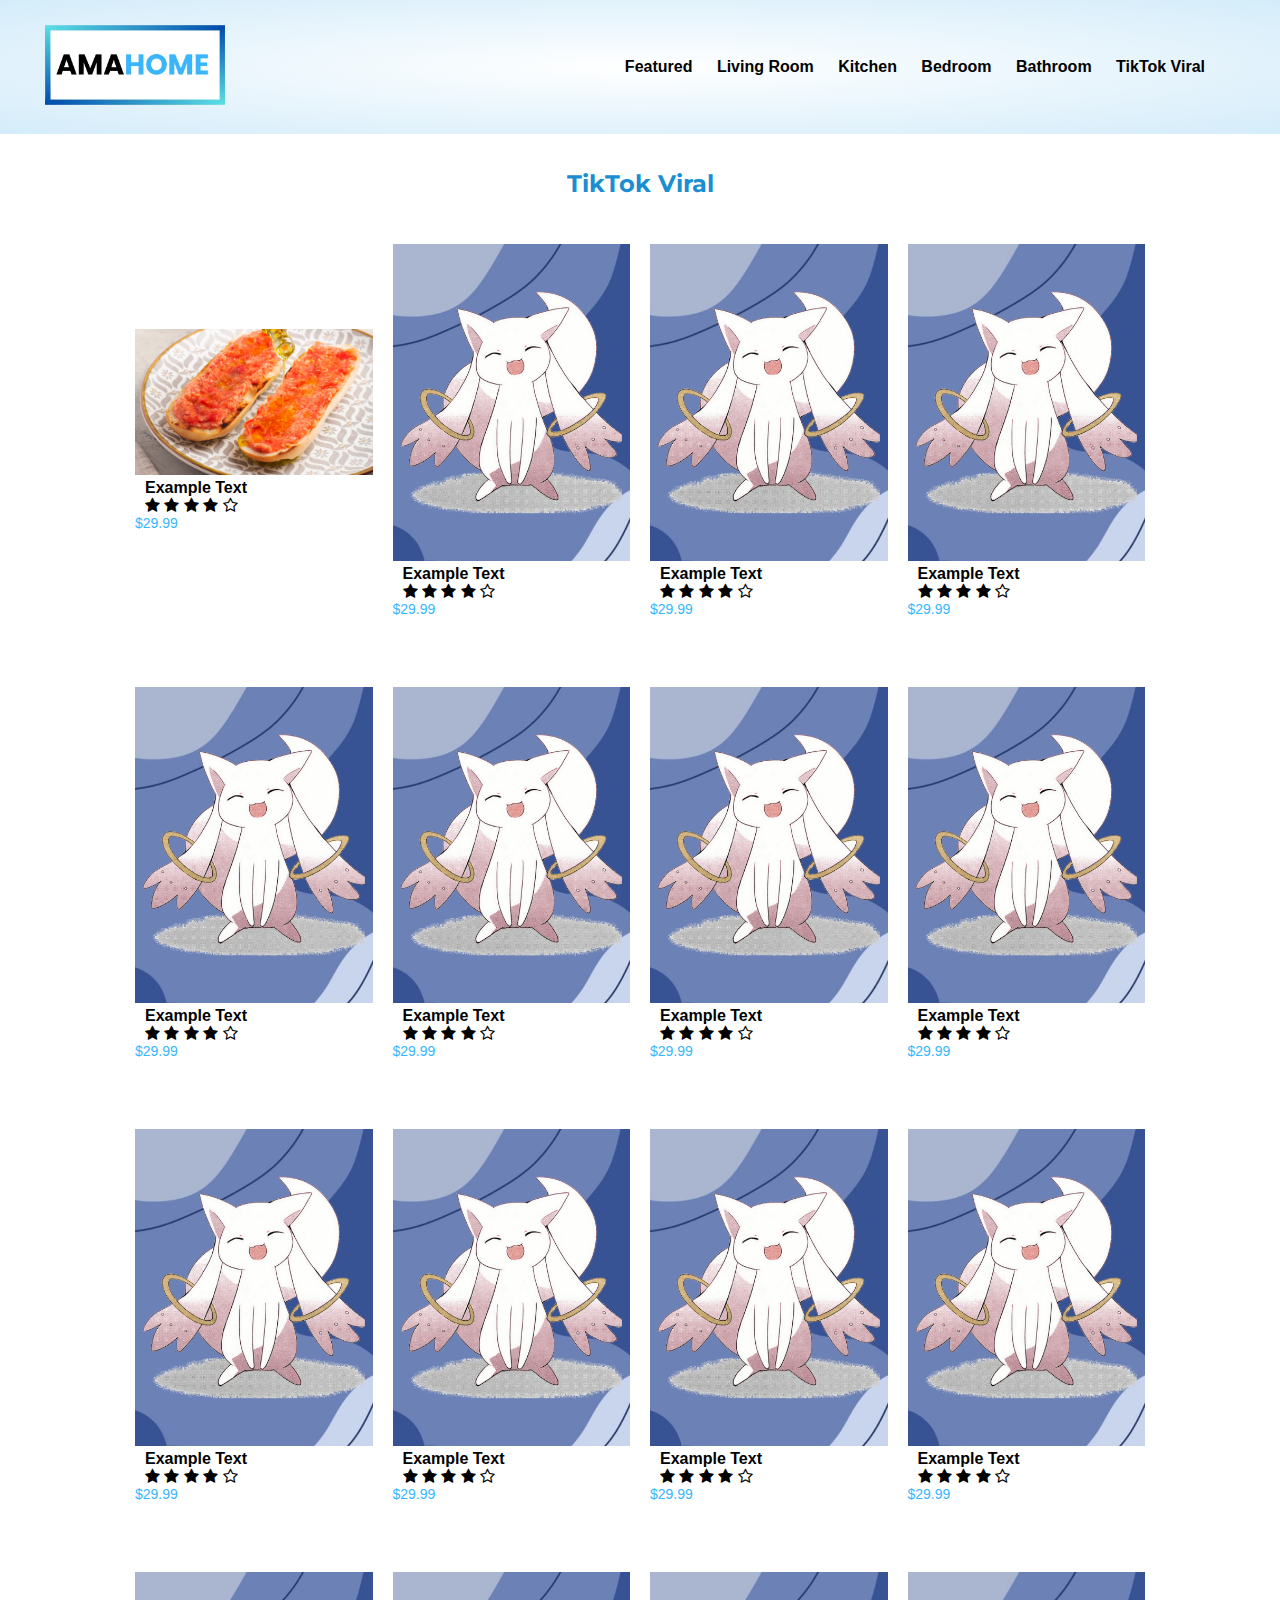
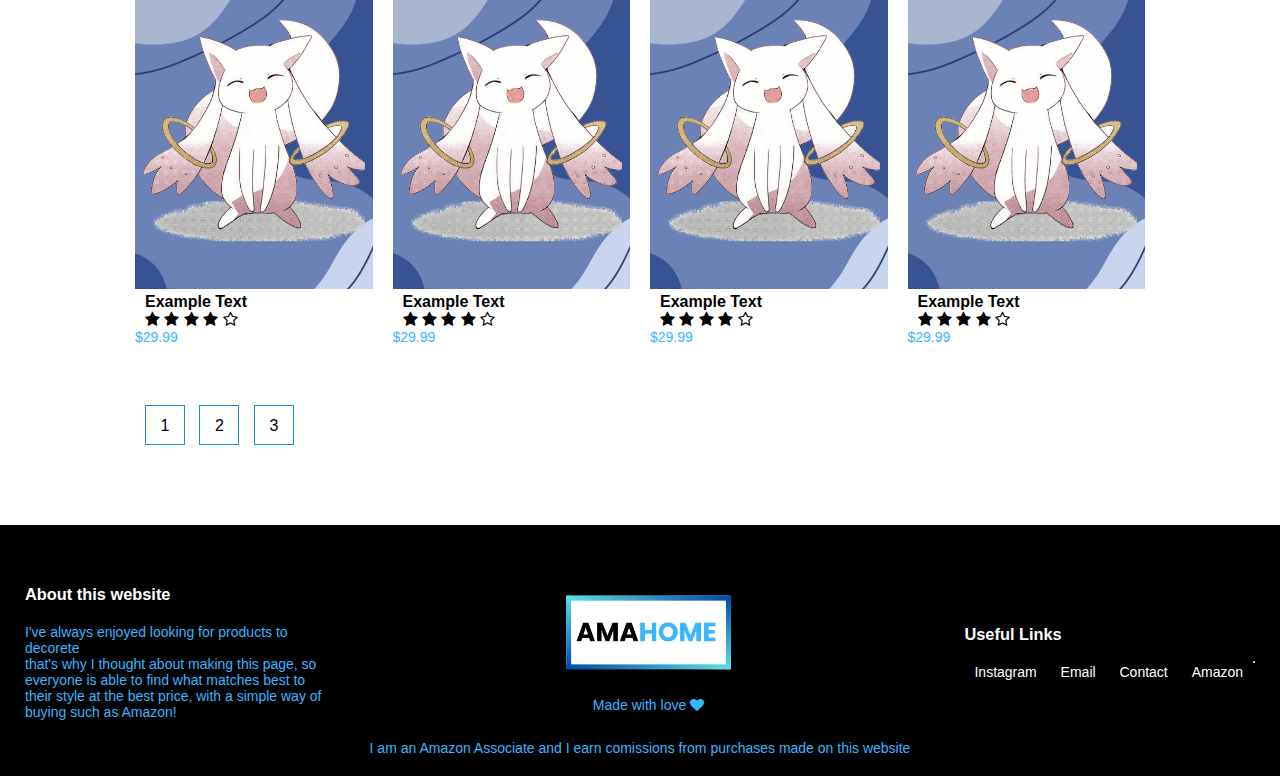
<file: tiktok.html>
<!DOCTYPE html>

<head lang="en">

    <head>
        <meta charset="UTF-8">
        <meta name="viewport" content="width=device-width, initial-scale=1.0">
        <title>Document</title>
        <link rel="stylesheet" type="text/css" href="styles.css">
        <link rel="preconnect" href="https://fonts.gstatic.com" crossorigin>
        <link href="https://fonts.googleapis.com/css2?family=Montserrat:wght@300&display=swap" rel="stylesheet">
        <link rel="stylesheet" href="https://cdnjs.cloudflare.com/ajax/libs/font-awesome/4.7.0/css/font-awesome.css">
    </head>

<body>
    <div class="header">
        <div class="container">
            <div class="navbar">
                <div class="logo">
                    <img src="images/logopng.png">
                </div>
                <nav>
                    <ul id="MenuItems">
                        <li>
                            <a href="index.html">Featured</a>
                            <a href="livingroom.html">Living Room</a>
                            <a href="kitchen.html">Kitchen</a>
                            <a href="bedroom.html">Bedroom</a>
                            <a href="bathroom.html">Bathroom</a>
                            <a href="tiktok.html">TikTok Viral</a>
                        </li>
                    </ul>
                </nav>
                <img src="images/navbtn.png" class="menu-icon" onclick="menutoggle()">
            </div>
            <!-- <div class="row">
            <div class="col-2">
                <h1>Living Room</h1>
                <br>
                <p> One of the most important areas of the house,<br> therefore decoration should be too!</p>

            </div>
            <div class="col-2">
                <img src="images/thumbnail/img.png">
            </div> -->
        </div>
    </div>
    </div>



    <!---Featured-->

    <div class="small-container">
        <h2 class="title">TikTok Viral</h2>
        <div class="row">
            <div class="col-3">
                <img src="images/WEB.jpg">
                <h4> Example Text</h4>
                <div class="rating">
                    <i class="fa fa-star"></i>
                    <i class="fa fa-star"></i>
                    <i class="fa fa-star"></i>
                    <i class="fa fa-star"></i>
                    <i class="fa fa-star-o"></i>
                </div>
                <p>$29.99</p>
            </div>
            <div class="col-3">
                <img src="images/Diseño sin título.png">
                <h4> Example Text</h4>
                <div class="rating">
                    <i class="fa fa-star"></i>
                    <i class="fa fa-star"></i>
                    <i class="fa fa-star"></i>
                    <i class="fa fa-star"></i>
                    <i class="fa fa-star-o"></i>
                </div>
                <p>$29.99</p>
            </div>
            <div class="col-3">
                <img src="images/Diseño sin título.png">
                <h4> Example Text</h4>
                <div class="rating">
                    <i class="fa fa-star"></i>
                    <i class="fa fa-star"></i>
                    <i class="fa fa-star"></i>
                    <i class="fa fa-star"></i>
                    <i class="fa fa-star-o"></i>
                </div>
                <p>$29.99</p>
            </div>
            <div class="col-3">
                <img src="images/Diseño sin título.png">
                <h4> Example Text</h4>
                <div class="rating">
                    <i class="fa fa-star"></i>
                    <i class="fa fa-star"></i>
                    <i class="fa fa-star"></i>
                    <i class="fa fa-star"></i>
                    <i class="fa fa-star-o"></i>
                </div>
                <p>$29.99</p>
            </div>
            <div class="col-3">
                <img src="images/Diseño sin título.png">
                <h4> Example Text</h4>
                <div class="rating">
                    <i class="fa fa-star"></i>
                    <i class="fa fa-star"></i>
                    <i class="fa fa-star"></i>
                    <i class="fa fa-star"></i>
                    <i class="fa fa-star-o"></i>
                </div>
                <p>$29.99</p>
            </div>
            <div class="col-3">
                <img src="images/Diseño sin título.png">
                <h4> Example Text</h4>
                <div class="rating">
                    <i class="fa fa-star"></i>
                    <i class="fa fa-star"></i>
                    <i class="fa fa-star"></i>
                    <i class="fa fa-star"></i>
                    <i class="fa fa-star-o"></i>
                </div>
                <p>$29.99</p>
            </div>
            <div class="col-3">
                <img src="images/Diseño sin título.png">
                <h4> Example Text</h4>
                <div class="rating">
                    <i class="fa fa-star"></i>
                    <i class="fa fa-star"></i>
                    <i class="fa fa-star"></i>
                    <i class="fa fa-star"></i>
                    <i class="fa fa-star-o"></i>
                </div>
                <p>$29.99</p>
            </div>
            <div class="col-3">
                <img src="images/Diseño sin título.png">
                <h4> Example Text</h4>
                <div class="rating">
                    <i class="fa fa-star"></i>
                    <i class="fa fa-star"></i>
                    <i class="fa fa-star"></i>
                    <i class="fa fa-star"></i>
                    <i class="fa fa-star-o"></i>
                </div>
                <p>$29.99</p>
            </div>
            <div class="col-3">
                <img src="images/Diseño sin título.png">
                <h4> Example Text</h4>
                <div class="rating">
                    <i class="fa fa-star"></i>
                    <i class="fa fa-star"></i>
                    <i class="fa fa-star"></i>
                    <i class="fa fa-star"></i>
                    <i class="fa fa-star-o"></i>
                </div>
                <p>$29.99</p>
            </div>
            <div class="col-3">
                <img src="images/Diseño sin título.png">
                <h4> Example Text</h4>
                <div class="rating">
                    <i class="fa fa-star"></i>
                    <i class="fa fa-star"></i>
                    <i class="fa fa-star"></i>
                    <i class="fa fa-star"></i>
                    <i class="fa fa-star-o"></i>
                </div>
                <p>$29.99</p>
            </div>
            <div class="col-3">
                <img src="images/Diseño sin título.png">
                <h4> Example Text</h4>
                <div class="rating">
                    <i class="fa fa-star"></i>
                    <i class="fa fa-star"></i>
                    <i class="fa fa-star"></i>
                    <i class="fa fa-star"></i>
                    <i class="fa fa-star-o"></i>
                </div>
                <p>$29.99</p>
            </div>
            <div class="col-3">
                <img src="images/Diseño sin título.png">
                <h4> Example Text</h4>
                <div class="rating">
                    <i class="fa fa-star"></i>
                    <i class="fa fa-star"></i>
                    <i class="fa fa-star"></i>
                    <i class="fa fa-star"></i>
                    <i class="fa fa-star-o"></i>
                </div>
                <p>$29.99</p>
            </div>
            <div class="col-3">
                <img src="images/Diseño sin título.png">
                <h4> Example Text</h4>
                <div class="rating">
                    <i class="fa fa-star"></i>
                    <i class="fa fa-star"></i>
                    <i class="fa fa-star"></i>
                    <i class="fa fa-star"></i>
                    <i class="fa fa-star-o"></i>
                </div>
                <p>$29.99</p>
            </div>
            <div class="col-3">
                <img src="images/Diseño sin título.png">
                <h4> Example Text</h4>
                <div class="rating">
                    <i class="fa fa-star"></i>
                    <i class="fa fa-star"></i>
                    <i class="fa fa-star"></i>
                    <i class="fa fa-star"></i>
                    <i class="fa fa-star-o"></i>
                </div>
                <p>$29.99</p>
            </div>
            <div class="col-3">
                <img src="images/Diseño sin título.png">
                <h4> Example Text</h4>
                <div class="rating">
                    <i class="fa fa-star"></i>
                    <i class="fa fa-star"></i>
                    <i class="fa fa-star"></i>
                    <i class="fa fa-star"></i>
                    <i class="fa fa-star-o"></i>
                </div>
                <p>$29.99</p>
            </div>
            <div class="col-3">
                <img src="images/Diseño sin título.png">
                <h4> Example Text</h4>
                <div class="rating">
                    <i class="fa fa-star"></i>
                    <i class="fa fa-star"></i>
                    <i class="fa fa-star"></i>
                    <i class="fa fa-star"></i>
                    <i class="fa fa-star-o"></i>
                </div>
                <p>$29.99</p>
            </div>
        </div>
        <div class="page-btn">
            <span><a href="page1-lvr">1</a></span>
            <span><a href="page2-lvr">2</a></span>
            <span><a href="page3-lvr">3</a></span>
            <!-- <span><i class=" fa fa-heart" aria-hidden="true"></i></span> -->
        </div>
    </div>

    <!-- Footer -->

    <div class="footer">
        <div class="container">
            <div class="row">
                <div class="footer-col-1">
                    <h3>About this website</h3>
                    <p> I've always enjoyed looking for products to decorete <br>
                        that's why I thought about making this page, so everyone is able to find what matches best to
                        their style at the best price, with a simple way of buying such as Amazon!</p>

                </div>
                <div class="footer-col-2">
                    <img src="images/logopng.png"">
                                <p>Made with love <i class=" fa fa-heart" aria-hidden="true"></i></p>
                </div>
                <div class="footer-col-3">
                    <h3>Useful Links</h3>
                    <ul>
                        <li>
                            <a href="">Instagram</a>
                            <a href="">Email</a>
                            <a href="">Contact</a>
                            <a href="Amazon.com">Amazon</a>
                        </li>
                    </ul>
                </div>
                <hr>
                <p class="copyright">I am an Amazon Associate and I earn comissions from purchases made on this website
                </p>
            </div>

</body>

<!-- JS for toggle menu  -->

<script>
    var MenuItems = document.getElementById("MenuItems");

    MenuItems.style.maxHeight = "0px";

    function menutoggle() {
        if (MenuItems.style.maxHeight == "0px") {
            MenuItems.style.maxHeight = "200px";
        }
        else {
            MenuItems.style.maxHeight = "0px";
        }
    }
</script>




</html>
</file>
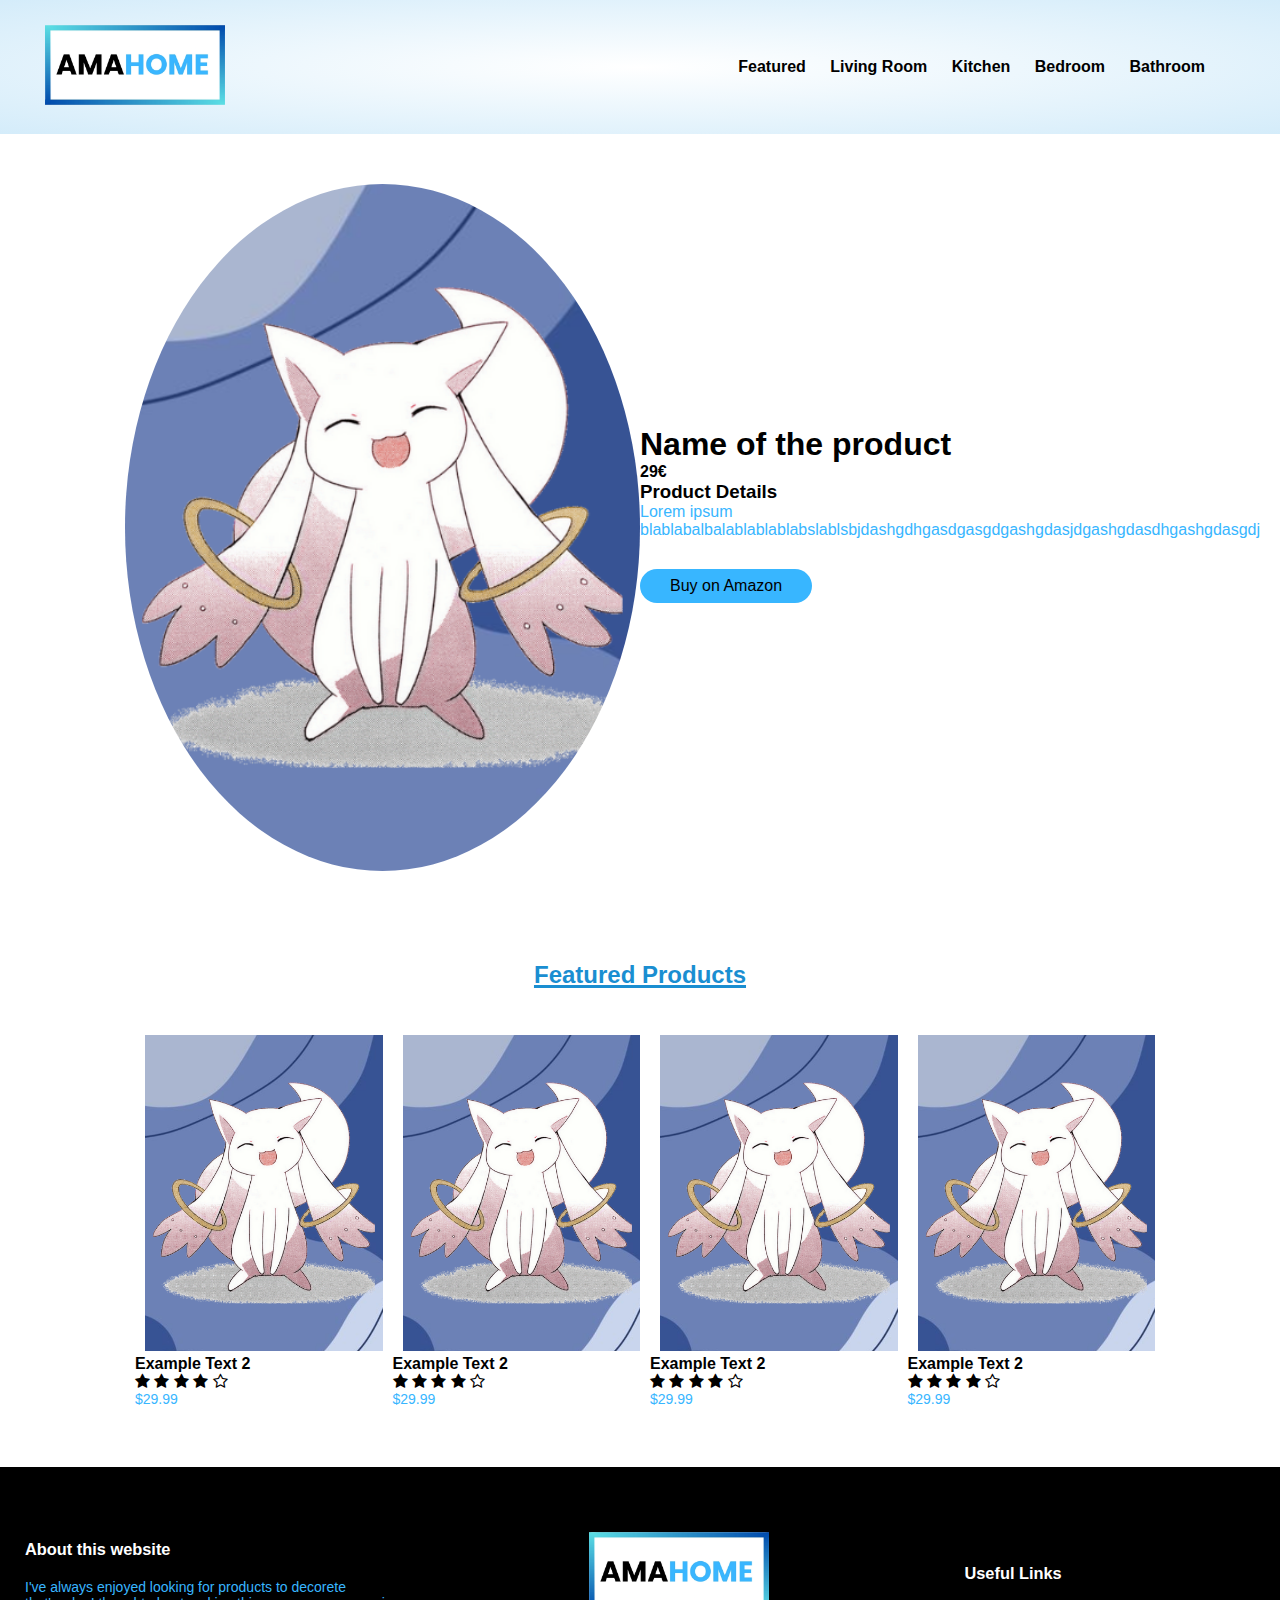
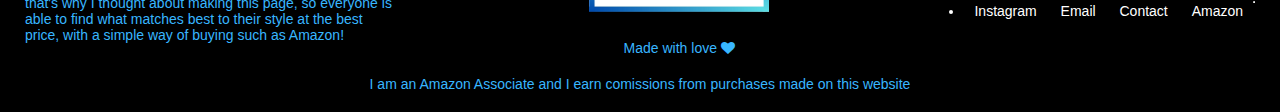
<file: backup/01.html>
<!DOCTYPE html>

<head lang="en">

    <head>
        <meta charset="UTF-8">
        <meta name="viewport" content="width=device-width, initial-scale=1.0">
        <title>Document</title>
        <link rel="stylesheet" type="text/css" href="styles.css">
        <link rel="preconnect" href="https://fonts.gstatic.com" crossorigin>
        <link href="https://fonts.googleapis.com/css2?family=Montserrat:wght@300&display=swap" rel="stylesheet">
        <link rel="stylesheet" href="https://cdnjs.cloudflare.com/ajax/libs/font-awesome/4.7.0/css/font-awesome.css">
    </head>

<body>
    <div class="header">
        <div class="container">
            <div class="navbar">
                <div class="logo">
                    <img src="images/logopng.png">
                </div>
                <nav>
                    <ul id="MenuItems">
                        <li>
                            <a href="index.html">Featured</a>
                            <a href="livingroom.html">Living Room</a>
                            <a href="kitchen.html">Kitchen</a>
                            <a href="bedroom.html">Bedroom</a>
                            <a href="bathroom.html">Bathroom</a>
                        </li>
                    </ul>
                </nav>
                <img src="images/navbtn.png" class="menu-icon" onclick="menutoggle()">
            </div>
        </div>
    </div>
    </div>
    <!---
  ___ ___  ___  ___  _   _  ___ _____ 
 | _ \ _ \/ _ \|   \| | | |/ __|_   _|
 |  _/   / (_) | |) | |_| | (__  | |  
 |_| |_|_\\___/|___/ \___/ \___| |_|  
-->
    <div class="small-container single-product">
        <div class="row">
            <div class="col-2">
                <img src="images/Diseño sin título.png" width="100%">
            </div>
            <div class="col-2">
                <p></p>
<!-- NAME OF THE PRODUCT -->
                <h1>Name of the product</h1>
<!-- PRICE -->
                <h4>29€</h4>
                <h3>Product Details</h3>
<!-- DETAILS -->
                <p> Lorem ipsum blablabalbalablablablabslablsbjdashgdhgasdgasgdgashgdasjdgashgdasdhgashgdasgdj</p>
<!-- LINK -->
                <a href="https://amazon.com" class="btn">Buy on Amazon</a>
            </div>
        </div>
    </div>
<!-- FEATURED PRODUCTS -->
    <div class="small-container">
        <h2 class="title">Featured Products</h2>
        <div class="row">
            <div class="col-3">
                <a href="01.html"> <img src="images/Diseño sin título.png"></a>
                <h4>Example Text 2</h4>
                <div class="rating">
<!-- RATINGS -->
                    <i class="fa fa-star"></i>
                    <i class="fa fa-star"></i>
                    <i class="fa fa-star"></i>
                    <i class="fa fa-star"></i>
                    <i class="fa fa-star-o"></i>
                </div>
<!-- PRICE -->
                <p id="price-tag">$29.99</p>
            </div>
            <div class="col-3">
                <a href="01.html"> <img src="images/Diseño sin título.png"></a>
                <h4>Example Text 2</h4>
                <div class="rating">
                    <i class="fa fa-star"></i>
                    <i class="fa fa-star"></i>
                    <i class="fa fa-star"></i>
                    <i class="fa fa-star"></i>
                    <i class="fa fa-star-o"></i>
                </div>
                <p id="price-tag">$29.99</p>
            </div>
            <div class="col-3">
                <a href="01.html"> <img src="images/Diseño sin título.png"></a>
                <h4>Example Text 2</h4>
                <div class="rating">
                    <i class="fa fa-star"></i>
                    <i class="fa fa-star"></i>
                    <i class="fa fa-star"></i>
                    <i class="fa fa-star"></i>
                    <i class="fa fa-star-o"></i>
                </div>
                <p id="price-tag">$29.99</p>
            </div>
            <div class="col-3">
                <a href="01.html"> <img src="images/Diseño sin título.png"></a>
                <h4>Example Text 2</h4>
                <div class="rating">
                    <i class="fa fa-star"></i>
                    <i class="fa fa-star"></i>
                    <i class="fa fa-star"></i>
                    <i class="fa fa-star"></i>
                    <i class="fa fa-star-o"></i>
                </div>
                <p id="price-tag">$29.99</p>
            </div>
        </div>
    </div>

    <!-- Footer -->

    <div class="footer">
        <div class="container">
            <div class="row">
                <div class="footer-col-1">
                    <h3>About this website</h3>
                    <p> I've always enjoyed looking for products to decorete <br>
                        that's why I thought about making this page, so everyone is able to find what matches best to
                        their style at the best price, with a simple way of buying such as Amazon!</p>

                </div>
                <div class="footer-col-2">
                    <img src="images/logopng.png"">
                                <p>Made with love <i class=" fa fa-heart" aria-hidden="true"></i></p>
                </div>
                <div class="footer-col-3">
                    <h3>Useful Links</h3>
                    <ul>
                        <li>
                            <a href="">Instagram</a>
                            <a href="">Email</a>
                            <a href="">Contact</a>
                            <a href="Amazon.com">Amazon</a>
                        </li>
                    </ul>
                </div>
                <hr>
                <p class="copyright">I am an Amazon Associate and I earn comissions from purchases made on this website
                </p>
            </div>


</body>

<!-- JS for toggle menu  -->

<script>
    var MenuItems = document.getElementById("MenuItems");

    MenuItems.style.maxHeight = "0px";

    function menutoggle() {
        if (MenuItems.style.maxHeight == "0px") {
            MenuItems.style.maxHeight = "200px";
        }
        else {
            MenuItems.style.maxHeight = "0px";
        }
    }
</script>

</html>
</file>
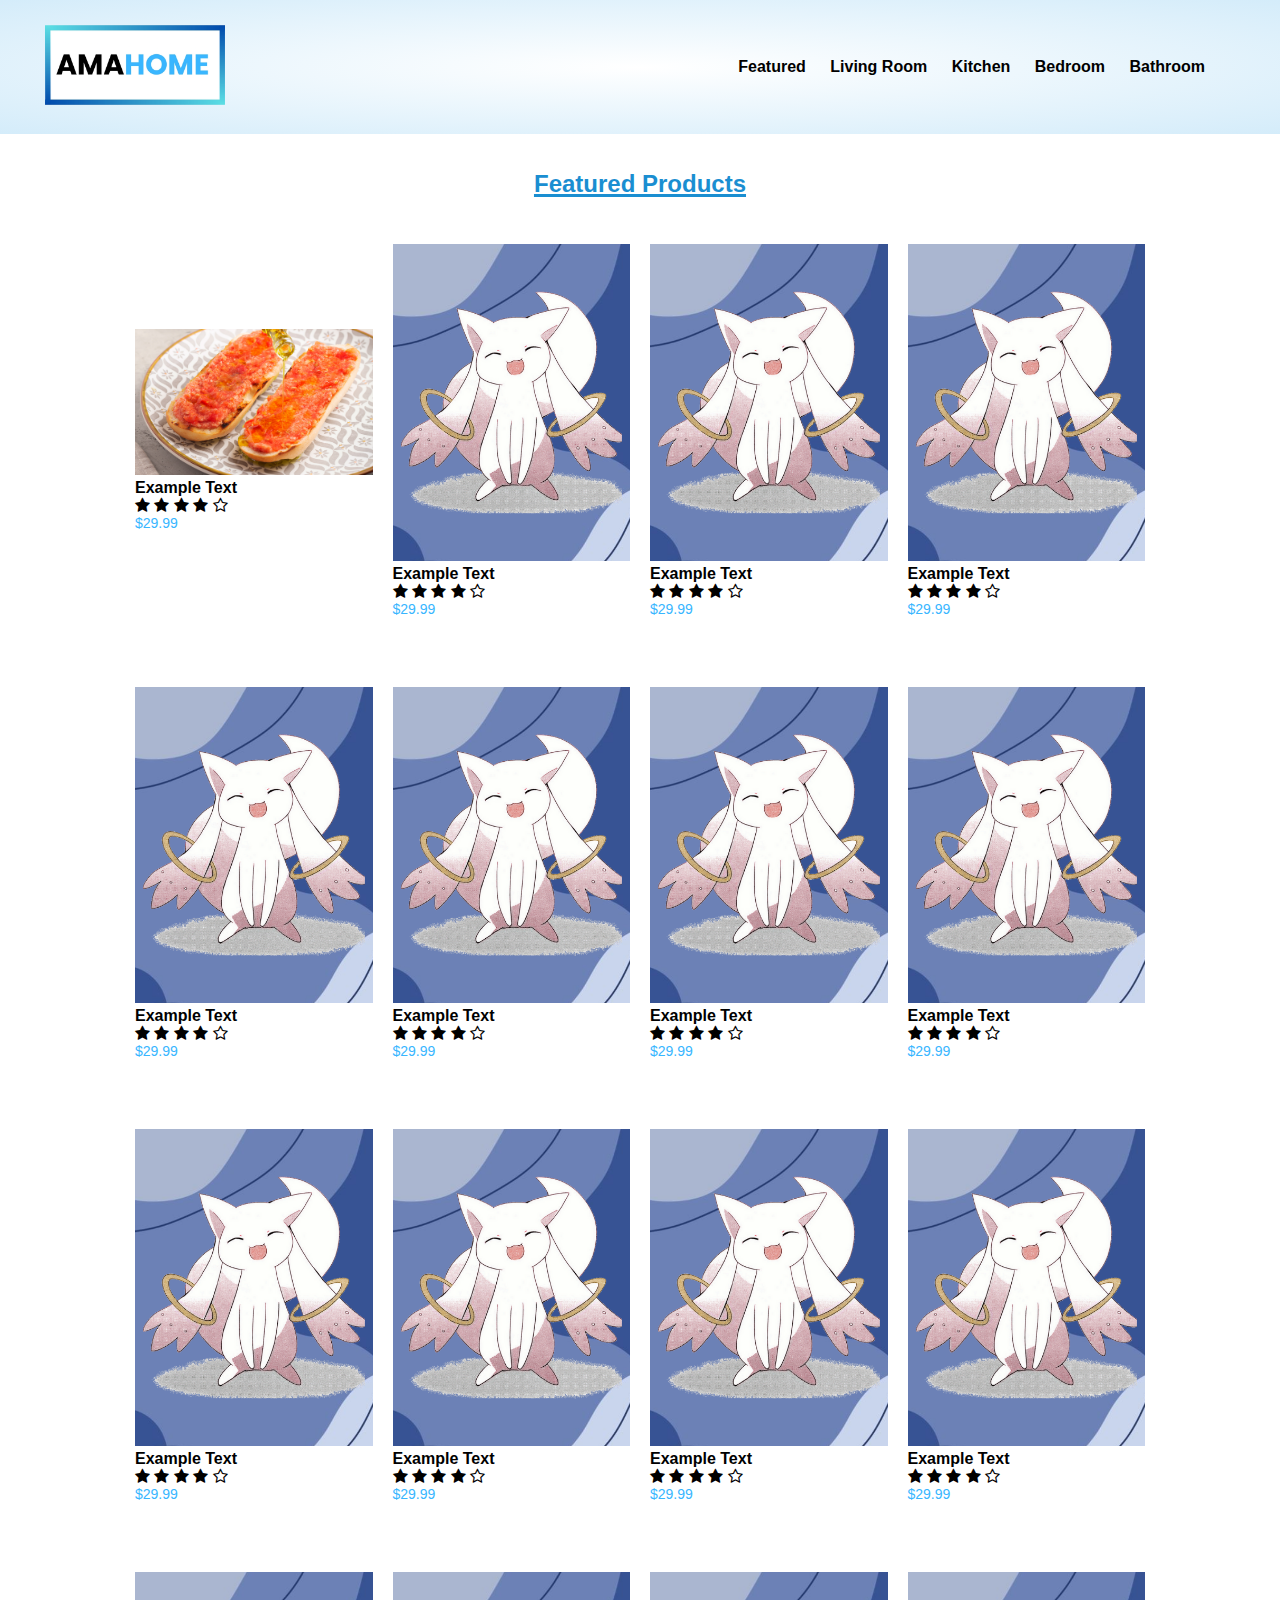
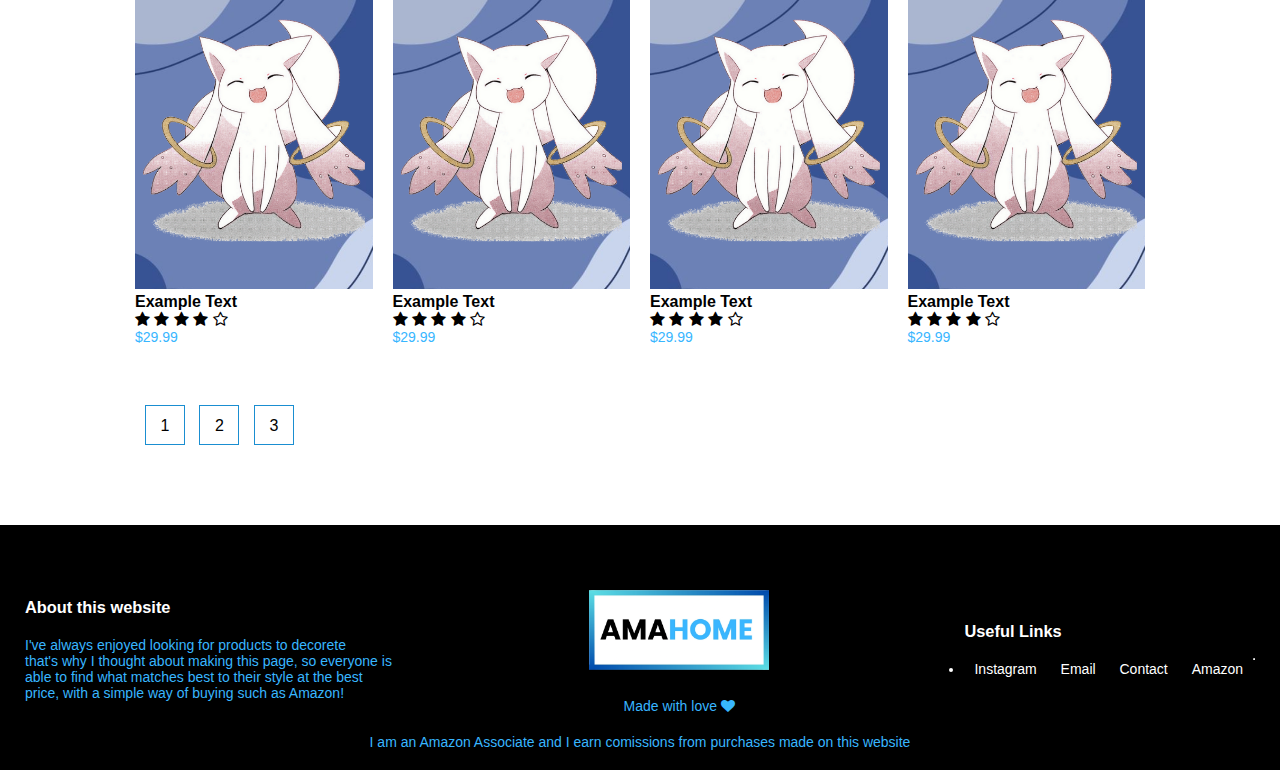
<file: backup/bathroom.html>
<!DOCTYPE html>

<head lang="en">

    <head>
        <meta charset="UTF-8">
        <meta name="viewport" content="width=device-width, initial-scale=1.0">
        <title>Document</title>
        <link rel="stylesheet" type="text/css" href="styles.css">
        <link rel="preconnect" href="https://fonts.gstatic.com" crossorigin>
        <link href="https://fonts.googleapis.com/css2?family=Montserrat:wght@300&display=swap" rel="stylesheet">
        <link rel="stylesheet" href="https://cdnjs.cloudflare.com/ajax/libs/font-awesome/4.7.0/css/font-awesome.css">
    </head>

<body>
    <div class="header">
        <div class="container">
            <div class="navbar">
                <div class="logo">
                    <img src="images/logopng.png">
                </div>
                <nav>
                    <ul id="MenuItems">
                        <li>
                            <a href="index.html">Featured</a>
                            <a href="livingroom.html">Living Room</a>
                            <a href="kitchen.html">Kitchen</a>
                            <a href="bedroom.html">Bedroom</a>
                            <a href="bathroom.html">Bathroom</a>
                        </li>
                    </ul>
                </nav>
                <img src="images/navbtn.png" class="menu-icon" onclick="menutoggle()">
            </div>
            <!-- <div class="row">
            <div class="col-2">
                <h1>Living Room</h1>
                <br>
                <p> One of the most important areas of the house,<br> therefore decoration should be too!</p>

            </div>
            <div class="col-2">
                <img src="images/thumbnail/img.png">
            </div> -->
        </div>
    </div>
    </div>



    <!---Featured-->

    <div class="small-container">
        <h2 class="title">Featured Products</h2>
        <div class="row">
            <div class="col-3">
                <img src="images/WEB.jpg">
                <h4> Example Text</h4>
                <div class="rating">
                    <i class="fa fa-star"></i>
                    <i class="fa fa-star"></i>
                    <i class="fa fa-star"></i>
                    <i class="fa fa-star"></i>
                    <i class="fa fa-star-o"></i>
                </div>
                <p>$29.99</p>
            </div>
            <div class="col-3">
                <img src="images/Diseño sin título.png">
                <h4> Example Text</h4>
                <div class="rating">
                    <i class="fa fa-star"></i>
                    <i class="fa fa-star"></i>
                    <i class="fa fa-star"></i>
                    <i class="fa fa-star"></i>
                    <i class="fa fa-star-o"></i>
                </div>
                <p>$29.99</p>
            </div>
            <div class="col-3">
                <img src="images/Diseño sin título.png">
                <h4> Example Text</h4>
                <div class="rating">
                    <i class="fa fa-star"></i>
                    <i class="fa fa-star"></i>
                    <i class="fa fa-star"></i>
                    <i class="fa fa-star"></i>
                    <i class="fa fa-star-o"></i>
                </div>
                <p>$29.99</p>
            </div>
            <div class="col-3">
                <img src="images/Diseño sin título.png">
                <h4> Example Text</h4>
                <div class="rating">
                    <i class="fa fa-star"></i>
                    <i class="fa fa-star"></i>
                    <i class="fa fa-star"></i>
                    <i class="fa fa-star"></i>
                    <i class="fa fa-star-o"></i>
                </div>
                <p>$29.99</p>
            </div>
            <div class="col-3">
                <img src="images/Diseño sin título.png">
                <h4> Example Text</h4>
                <div class="rating">
                    <i class="fa fa-star"></i>
                    <i class="fa fa-star"></i>
                    <i class="fa fa-star"></i>
                    <i class="fa fa-star"></i>
                    <i class="fa fa-star-o"></i>
                </div>
                <p>$29.99</p>
            </div>
            <div class="col-3">
                <img src="images/Diseño sin título.png">
                <h4> Example Text</h4>
                <div class="rating">
                    <i class="fa fa-star"></i>
                    <i class="fa fa-star"></i>
                    <i class="fa fa-star"></i>
                    <i class="fa fa-star"></i>
                    <i class="fa fa-star-o"></i>
                </div>
                <p>$29.99</p>
            </div>
            <div class="col-3">
                <img src="images/Diseño sin título.png">
                <h4> Example Text</h4>
                <div class="rating">
                    <i class="fa fa-star"></i>
                    <i class="fa fa-star"></i>
                    <i class="fa fa-star"></i>
                    <i class="fa fa-star"></i>
                    <i class="fa fa-star-o"></i>
                </div>
                <p>$29.99</p>
            </div>
            <div class="col-3">
                <img src="images/Diseño sin título.png">
                <h4> Example Text</h4>
                <div class="rating">
                    <i class="fa fa-star"></i>
                    <i class="fa fa-star"></i>
                    <i class="fa fa-star"></i>
                    <i class="fa fa-star"></i>
                    <i class="fa fa-star-o"></i>
                </div>
                <p>$29.99</p>
            </div>
            <div class="col-3">
                <img src="images/Diseño sin título.png">
                <h4> Example Text</h4>
                <div class="rating">
                    <i class="fa fa-star"></i>
                    <i class="fa fa-star"></i>
                    <i class="fa fa-star"></i>
                    <i class="fa fa-star"></i>
                    <i class="fa fa-star-o"></i>
                </div>
                <p>$29.99</p>
            </div>
            <div class="col-3">
                <img src="images/Diseño sin título.png">
                <h4> Example Text</h4>
                <div class="rating">
                    <i class="fa fa-star"></i>
                    <i class="fa fa-star"></i>
                    <i class="fa fa-star"></i>
                    <i class="fa fa-star"></i>
                    <i class="fa fa-star-o"></i>
                </div>
                <p>$29.99</p>
            </div>
            <div class="col-3">
                <img src="images/Diseño sin título.png">
                <h4> Example Text</h4>
                <div class="rating">
                    <i class="fa fa-star"></i>
                    <i class="fa fa-star"></i>
                    <i class="fa fa-star"></i>
                    <i class="fa fa-star"></i>
                    <i class="fa fa-star-o"></i>
                </div>
                <p>$29.99</p>
            </div>
            <div class="col-3">
                <img src="images/Diseño sin título.png">
                <h4> Example Text</h4>
                <div class="rating">
                    <i class="fa fa-star"></i>
                    <i class="fa fa-star"></i>
                    <i class="fa fa-star"></i>
                    <i class="fa fa-star"></i>
                    <i class="fa fa-star-o"></i>
                </div>
                <p>$29.99</p>
            </div>
            <div class="col-3">
                <img src="images/Diseño sin título.png">
                <h4> Example Text</h4>
                <div class="rating">
                    <i class="fa fa-star"></i>
                    <i class="fa fa-star"></i>
                    <i class="fa fa-star"></i>
                    <i class="fa fa-star"></i>
                    <i class="fa fa-star-o"></i>
                </div>
                <p>$29.99</p>
            </div>
            <div class="col-3">
                <img src="images/Diseño sin título.png">
                <h4> Example Text</h4>
                <div class="rating">
                    <i class="fa fa-star"></i>
                    <i class="fa fa-star"></i>
                    <i class="fa fa-star"></i>
                    <i class="fa fa-star"></i>
                    <i class="fa fa-star-o"></i>
                </div>
                <p>$29.99</p>
            </div>
            <div class="col-3">
                <img src="images/Diseño sin título.png">
                <h4> Example Text</h4>
                <div class="rating">
                    <i class="fa fa-star"></i>
                    <i class="fa fa-star"></i>
                    <i class="fa fa-star"></i>
                    <i class="fa fa-star"></i>
                    <i class="fa fa-star-o"></i>
                </div>
                <p>$29.99</p>
            </div>
            <div class="col-3">
                <img src="images/Diseño sin título.png">
                <h4> Example Text</h4>
                <div class="rating">
                    <i class="fa fa-star"></i>
                    <i class="fa fa-star"></i>
                    <i class="fa fa-star"></i>
                    <i class="fa fa-star"></i>
                    <i class="fa fa-star-o"></i>
                </div>
                <p>$29.99</p>
            </div>
        </div>
        <div class="page-btn">
            <span><a href="page1-lvr">1</a></span>
            <span><a href="page2-lvr">2</a></span>
            <span><a href="page3-lvr">3</a></span>
            <!-- <span><i class=" fa fa-heart" aria-hidden="true"></i></span> -->
        </div>
    </div>

    <!-- Footer -->

    <div class="footer">
        <div class="container">
            <div class="row">
                <div class="footer-col-1">
                    <h3>About this website</h3>
                    <p> I've always enjoyed looking for products to decorete <br>
                        that's why I thought about making this page, so everyone is able to find what matches best to
                        their style at the best price, with a simple way of buying such as Amazon!</p>

                </div>
                <div class="footer-col-2">
                    <img src="images/logopng.png"">
                                <p>Made with love <i class=" fa fa-heart" aria-hidden="true"></i></p>
                </div>
                <div class="footer-col-3">
                    <h3>Useful Links</h3>
                    <ul>
                        <li>
                            <a href="">Instagram</a>
                            <a href="">Email</a>
                            <a href="">Contact</a>
                            <a href="Amazon.com">Amazon</a>

                        </li>

                    </ul>
                </div>
                <hr>
                <p class="copyright">I am an Amazon Associate and I earn comissions from purchases made on this website
                </p>
            </div>


</body>

<!-- JS for toggle menu  -->

<script>
    var MenuItems = document.getElementById("MenuItems");

    MenuItems.style.maxHeight = "0px";

    function menutoggle() {
        if (MenuItems.style.maxHeight == "0px") {
            MenuItems.style.maxHeight = "200px";
        }
        else {
            MenuItems.style.maxHeight = "0px";
        }
    }
</script>




</html>
</file>
<file: styles.css>
* {
    margin: 0;
    padding: 0;
    box-sizing: border-box;
}

body {
    font-family: 'Montserrat', sans-serif;
    font-family: 'Poppins', sans-serif;
}

.navbar {
    display: flex;
    align-items: center;
    padding: 20px;
    
}

nav {
    flex: 1;
    text-align: right;
}

nav ul {
    display: inline-block;
    list-style-type: none;
    font-weight: bold;
}


nav ul li {
    display: inline-block;
    margin-right: 20px;
}

a {
    text-decoration: none;
    /* color: #38B6FF; */
    color: black;
    padding: 10px 10px
}

p {
    color: #38B6FF;
}

.logo img {
    max-width: 180px;

}

.col-2-thumbnail {
    flex-basis: 50%;
    min-width: 300px;
}

.col-2-thumbnail img {
    max-width: 100%;
    padding: 50px 0;
    border-radius: 50%;
}

.container {
    max-width: 1300px;
    margin: auto;
    padding-left: 25px;
    padding-right: 25px;
}

.row {
    display: flex;
    align-items: center;
    flex-wrap: wrap;
    justify-content: space-around;
}

.col-2 {
    flex-basis: 50%;
    min-width: 300px;
}

.col-2 img {
    max-width: 100%;
    padding: 50px 0;
    /* border-radius: 50%; */
}

.btn {
    display: inline-block;
    background-color: #38B6FF;
    color: black;
    margin: 30px 0;
    border-radius: 30px;
    padding: 8px 30px;
}

.btn:hover {
    background: #1a8ed1;
}
.header {
    background: radial-gradient(#fff, #d4ecfa);
}

.col-3 {
    flex-basis: 25%;
    padding: 10px;
    min-width: 200px;
    margin-bottom: 50px;
    transition: transform 0.5s;
}

.col-3 img {
    width: 100%;

}

.col-3 p {
    font-size: 14px;
}

.col-3:hover {
    transform: translateY(-5px);
}

.small-container {
    max-width: 1080px;
    margin: auto;
    padding-left: 25px;
    padding-right: 25px;
}   

.small-container h4 {
    padding-left: 10px;
}

#price-tag {
    padding-left: 10px;
}

#price-tag-propg {
    padding-right: 1000px;
}

/* .small-container-fix p {
    padding-left: 10px;
} */

.title {
    text-align: center;
    margin: 20px 80px;
    position: relative;
    line-height: 60px;
    color: #1a8ed1;
    text-decoration:none 3px;
    font-family: 'Montserrat', sans-serif;
}

.offer {
    background: radial-gradient(#fff, #d4ecfa);
    margin-top: 80px;
    padding: 30px;
}

.col-2 .offer-img {
    padding: 50px;

}

.col-2 h4 {
    padding-left: 0px;
}

small {
    color: red;
}

.brands {
    margin: 100px auto
}

.col-5 {
    width: 160px;
}

.col-5 img {
    width: 160px;
    cursor: pointer;
    filter: grayscale(100);
    padding: 24px;
}

.col-5 img:hover {
    filter: grayscale(0);
}


.page-btn {
    margin: 0 10px 80px;
}

.page-btn span {
    display: inline-block;
    border: 1px solid #1a8ed1;
    margin-left: 10px;
    width: 40px;
    height: 40px;
    text-align: center;
    line-height: 40px;
    cursor: pointer;
}

.page-btn span:hover {
    background: #38B6FF;
    color: #fff;
}

.rating {
    padding-left: 10px;
}


/* Footer */

.footer {
    background: black;
    color: white;
    font-size: 14px;
    padding: 60px 0 20px;
}

.footer:p {
    color: #38B6FF;
}

.footer h3 {
    color: white;
    margin-bottom: 20px;
}

.footer-col-1, .footer-col-2, .footer-col-3, .footer-col-4 {
    min-width: 250px;
    margin-bottom: 20px;
} 


.footer-col-1 {
        flex-basis: 25%;
        
}

.footer-col-2 {
    flex: 1;
    text-align: center; 
}


.footer-col-2 img {
     width: 165px;
     margin-bottom: 20px;
}


.footer-col-3 ul { 
    list-style-type: none;
}



.footer hr {
    color: #38B6FF;
    background-color: #38B6FF;
    background: none;
    height: 1px;
}

.footer a {
    color: white;
    text-decoration: none;
}

.copyright {
    text-align: center;
    font-size: 14px;
}

.menu-icon {
    width: 28px;
    margin-left: 20px;
    display: none;
}

/* Media Query  */

@media only screen and (max-width: 800px) {

    nav ul {
        position: absolute;
        top: 70px;
        left: 0px;
        background: #333;
        width: 100%;
        overflow: hidden;
        transition: max-height 0.5s;
    }

    nav ul li {
        display: block;
        margin-right: 50px;
        margin-top: 10px;
        margin-bottom: 10px;
    }

    nav ul li a {
        color: #fff;
        display: block;
    }
    .menu-icon {
        display: block;
        cursor: pointer;
    }
}

/* Products details  */

.single-product {
    margin-top: 80px;
}

.single-product .col-2 img {
    padding: 0;
}

.single-product .col-2  {
padding: 20px;
}

.single-product h4 {
    margin: 20px 0;
    font-size: 22px;
    font-weight: bold;
}


/* Gallery */

.gallery-row {
display: flex;
justify-content: space-between;

}

.gallery-col {
    flex-basis: 24%;
    cursor: pointer;
}
</file>
<file: backup/styles.css>
* {
    margin: 0;
    padding: 0;
    box-sizing: border-box;
}

body {
    font-family: 'Montserrat', sans-serif;
    font-family: 'Poppins', sans-serif;
}

.navbar {
    display: flex;
    align-items: center;
    padding: 20px;
    
}

nav {
    flex: 1;
    text-align: right;
}

nav ul {
    display: inline-block;
    list-style-type: none;
    font-weight: bold;
}


nav ul li {
    display: inline-block;
    margin-right: 20px;
}

a {
    text-decoration: none;
    /* color: #38B6FF; */
    color: black;
    padding: 10px 10px
}

p {
    color: #38B6FF;
}

.logo img {
    max-width: 180px;

}

.container {
    max-width: 1300px;
    margin: auto;
    padding-left: 25px;
    padding-right: 25px;
}

.row {
    display: flex;
    align-items: center;
    flex-wrap: wrap;
    justify-content: space-around;
}

.col-2 {
    flex-basis: 50%;
    min-width: 300px;
}

.col-2 img {
    max-width: 100%;
    padding: 50px 0;
    border-radius: 50%;
}

.btn {
    display: inline-block;
    background-color: #38B6FF;
    color: black;
    margin: 30px 0;
    border-radius: 30px;
    padding: 8px 30px;
}

.btn:hover {
    background: #1a8ed1;
}
.header {
    background: radial-gradient(#fff, #d4ecfa);
}

.col-3 {
    flex-basis: 25%;
    padding: 10px;
    min-width: 200px;
    margin-bottom: 50px;
    transition: transform 0.5s;
}

.col-3 img {
    width: 100%;

}

.col-3 p {
    font-size: 14px;
}

.col-3:hover {
    transform: translateY(-5px);
}

.small-container {
    max-width: 1080px;
    margin: auto;
    padding-left: 25px;
    padding-right: 25px;
}

.title {
    text-align: center;
    margin: 20px 80px;
    position: relative;
    line-height: 60px;
    color: #1a8ed1;
    text-decoration:underline 3px;
}

.offer {
    background: radial-gradient(#fff, #d4ecfa);
    margin-top: 80px;
    padding: 30px;
}

.col-2 .offer-img {
    padding: 50px;

}

small {
    color: red;
}

.brands {
    margin: 100px auto
}

.col-5 {
    width: 160px;
}

.col-5 img {
    width: 160px;
    cursor: pointer;
    filter: grayscale(100);
    padding: 24px;
}

.col-5 img:hover {
    filter: grayscale(0);
}


.page-btn {
    margin: 0 10px 80px;
}

.page-btn span {
    display: inline-block;
    border: 1px solid #1a8ed1;
    margin-left: 10px;
    width: 40px;
    height: 40px;
    text-align: center;
    line-height: 40px;
    cursor: pointer;
}

.page-btn span:hover {
    background: #38B6FF;
    color: #fff;
}




/* Footer */

.footer {
    background: black;
    color: white;
    font-size: 14px;
    padding: 60px 0 20px;
}

.footer:p {
    color: #38B6FF;
}

.footer h3 {
    color: white;
    margin-bottom: 20px;
}

.footer-col-1, .footer-col-2, .footer-col-3, .footer-col-4 {
    min-width: 250px;
    margin-bottom: 20px;
} 


.footer-col-1 {
        flex-basis: 30%;
}

.footer-col-2 {
    flex: 1;
    text-align: center; 
}


.footer-col-2 img {
     width: 180px;
     margin-bottom: 20px;
     text-align: center;
}

.footer hr {
    color: #38B6FF;
    background-color: #38B6FF;
    background: none;
    height: 1px;
}

.footer a {
    color: white;
    text-decoration: none;
}

.copyright {
    text-align: center;
    font-size: 14px;
}

.menu-icon {
    width: 28px;
    margin-left: 20px;
    display: none;
}

/* Media Query  */

@media only screen and (max-width: 800px) {

    nav ul {
        position: absolute;
        top: 70px;
        left: 0px;
        background: #333;
        width: 100%;
        overflow: hidden;
        transition: max-height 0.5s;
    }

    nav ul li {
        display: block;
        margin-right: 50px;
        margin-top: 10px;
        margin-bottom: 10px;
    }

    nav ul li a {
        color: #fff;
        display: block;
    }
    .menu-icon {
        display: block;
        cursor: pointer;
    }
}
</file>
